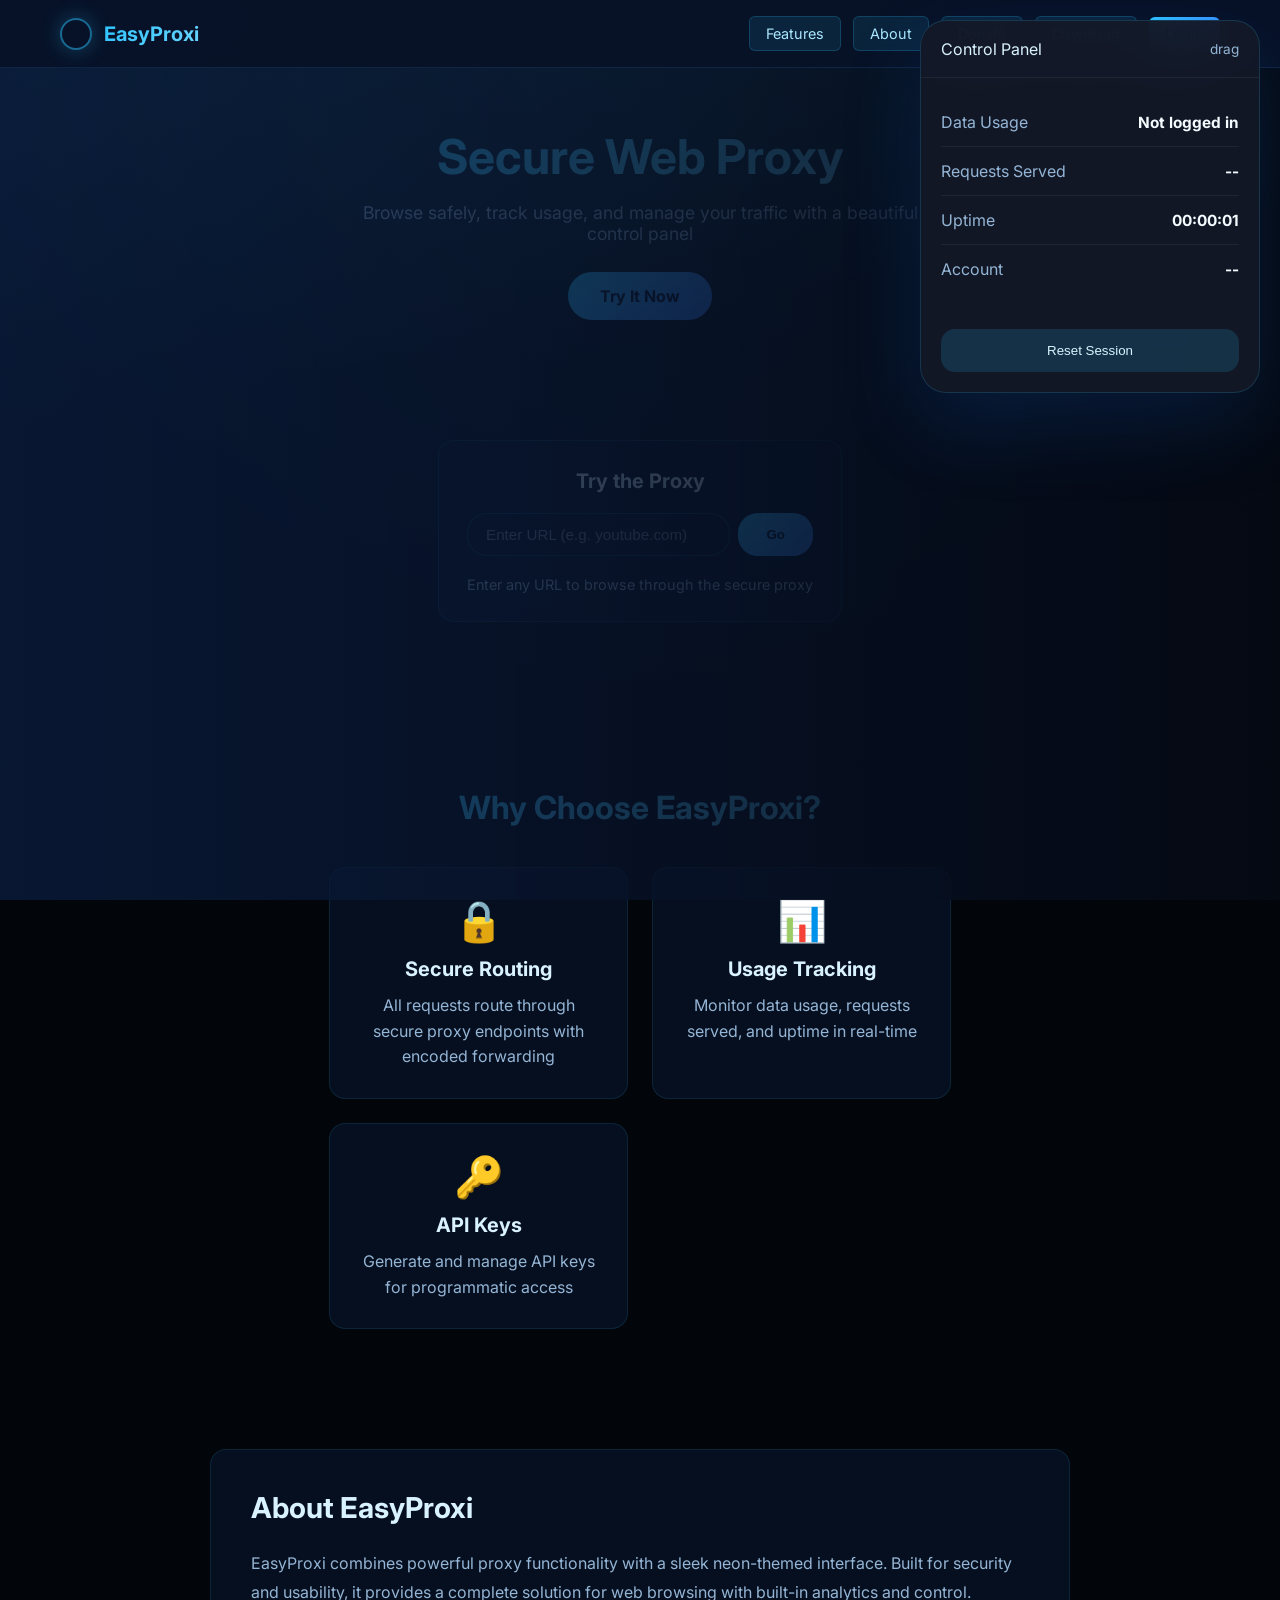
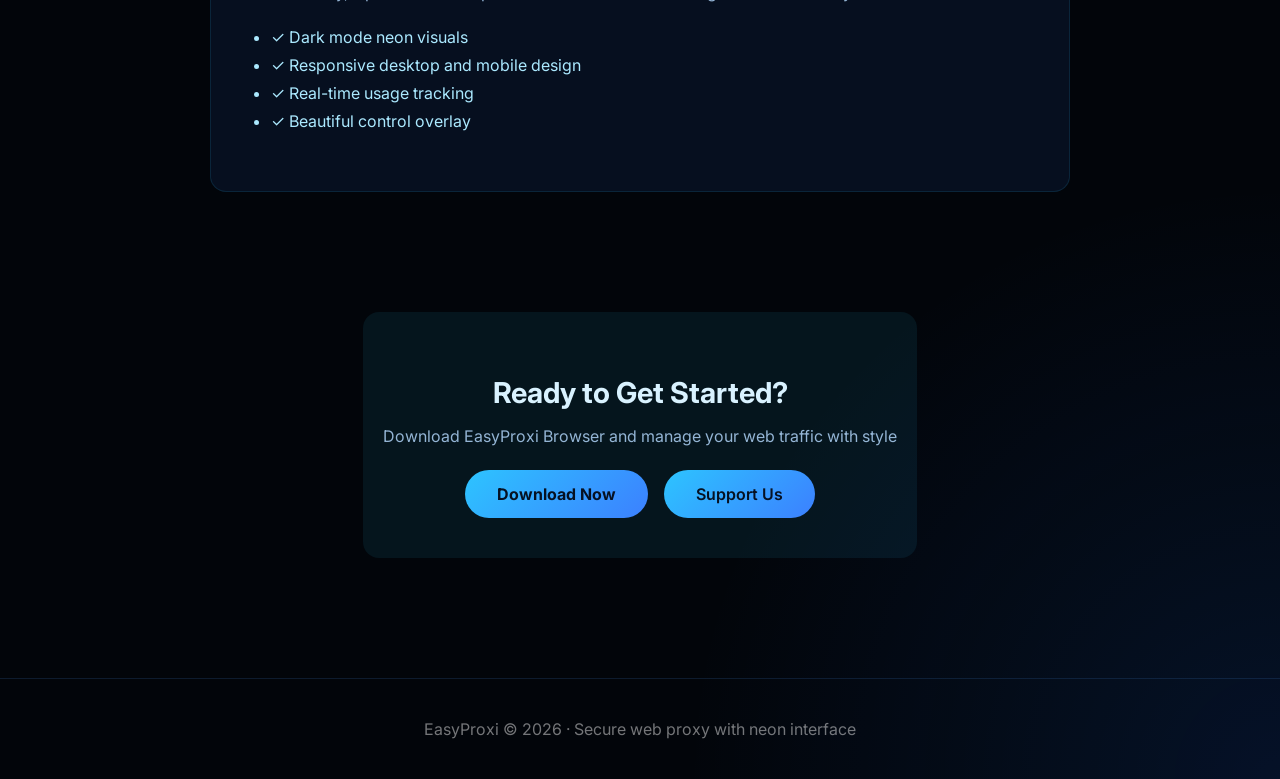
<file: index.html>
<!DOCTYPE html>
<html lang="en">
<head>
  <meta charset="UTF-8" />
  <meta name="viewport" content="width=device-width, initial-scale=1.0" />
  <title>EasyProxi | Secure Web Proxy</title>
  <link rel="preconnect" href="https://fonts.googleapis.com" />
  <link rel="preconnect" href="https://fonts.gstatic.com" crossorigin />
  <link href="https://fonts.googleapis.com/css2?family=Inter:wght@400;500;600;700;800&display=swap" rel="stylesheet" />
  <link rel="stylesheet" href="style.css" />
</head>
<body>
  <div class="main-page">
    <header class="main-header">
      <div class="header-content">
        <div class="logo-section">
          <div class="logo-ring-small"></div>
          <h1>EasyProxi</h1>
        </div>
        <nav class="header-nav">
          <a href="#features">Features</a>
          <a href="#about">About</a>
          <a href="/donate">Donate</a>
          <a href="/download">Download</a>
          <a href="/login" class="download-link" id="authNavBtn">Login</a>
        </nav>
      </div>
    </header>

    <section class="hero">
      <div class="hero-content">
        <h2>Secure Web Proxy</h2>
        <p>Browse safely, track usage, and manage your traffic with a beautiful control panel</p>
        <a href="#try-it" class="cta-btn">Try It Now</a>
      </div>
    </section>

    <section class="try-proxy" id="try-it">
      <div class="proxy-input-card">
        <h3>Try the Proxy</h3>
        <form id="proxyForm" class="proxy-form">
          <input id="proxyUrl" name="proxyUrl" type="text" placeholder="Enter URL (e.g. youtube.com)" autocomplete="off" required />
          <button type="submit" class="proxy-submit-btn">Go</button>
        </form>
        <p class="proxy-hint">Enter any URL to browse through the secure proxy</p>
      </div>
    </section>

    <section class="features" id="features">
      <h2>Why Choose EasyProxi?</h2>
      <div class="features-grid">
        <div class="feature-card">
          <div class="feature-icon">🔒</div>
          <h3>Secure Routing</h3>
          <p>All requests route through secure proxy endpoints with encoded forwarding</p>
        </div>
        <div class="feature-card">
          <div class="feature-icon">📊</div>
          <h3>Usage Tracking</h3>
          <p>Monitor data usage, requests served, and uptime in real-time</p>
        </div>
        <div class="feature-card">
          <div class="feature-icon">🔑</div>
          <h3>API Keys</h3>
          <p>Generate and manage API keys for programmatic access</p>
        </div>
      </div>
    </section>

    <section class="about" id="about">
      <div class="about-container">
        <div class="about-text">
          <h2>About EasyProxi</h2>
          <p>EasyProxi combines powerful proxy functionality with a sleek neon-themed interface. Built for security and usability, it provides a complete solution for web browsing with built-in analytics and control.</p>
          <ul class="about-list">
            <li>✓ Dark mode neon visuals</li>
            <li>✓ Responsive desktop and mobile design</li>
            <li>✓ Real-time usage tracking</li>
            <li>✓ Beautiful control overlay</li>
          </ul>
        </div>
      </div>
    </section>

    <section class="cta-section">
      <h2>Ready to Get Started?</h2>
      <p>Download EasyProxi Browser and manage your web traffic with style</p>
      <div class="action-buttons">
        <a href="/download" class="cta-download-btn">Download Now</a>
        <a href="/donate" class="donate-btn">Support Us</a>
      </div>
    </section>

    <footer class="main-footer">
      <p>EasyProxi &copy; 2026 · Secure web proxy with neon interface</p>
    </footer>

  </div>

  <div class="overlay-panel" id="overlayPanel">
    <div class="overlay-header">
      <span>Control Panel</span>
      <span class="drag-hint">drag</span>
    </div>
    <div class="overlay-content">
      <div class="stat-row"><span>Data Usage</span><strong id="dataUsage">Loading...</strong></div>
      <div class="stat-row"><span>Requests Served</span><strong id="requestsServed">--</strong></div>
      <div class="stat-row"><span>Uptime</span><strong id="uptime">00:00:00</strong></div>
      <div class="stat-row"><span>Account</span><strong id="apiKey">Loading...</strong></div>
    </div>
    <div class="overlay-footer">
      <button type="button" id="resetButton">Reset Session</button>
    </div>
  </div>

  <script src="script.js"></script>
</body>
</html>
</file>
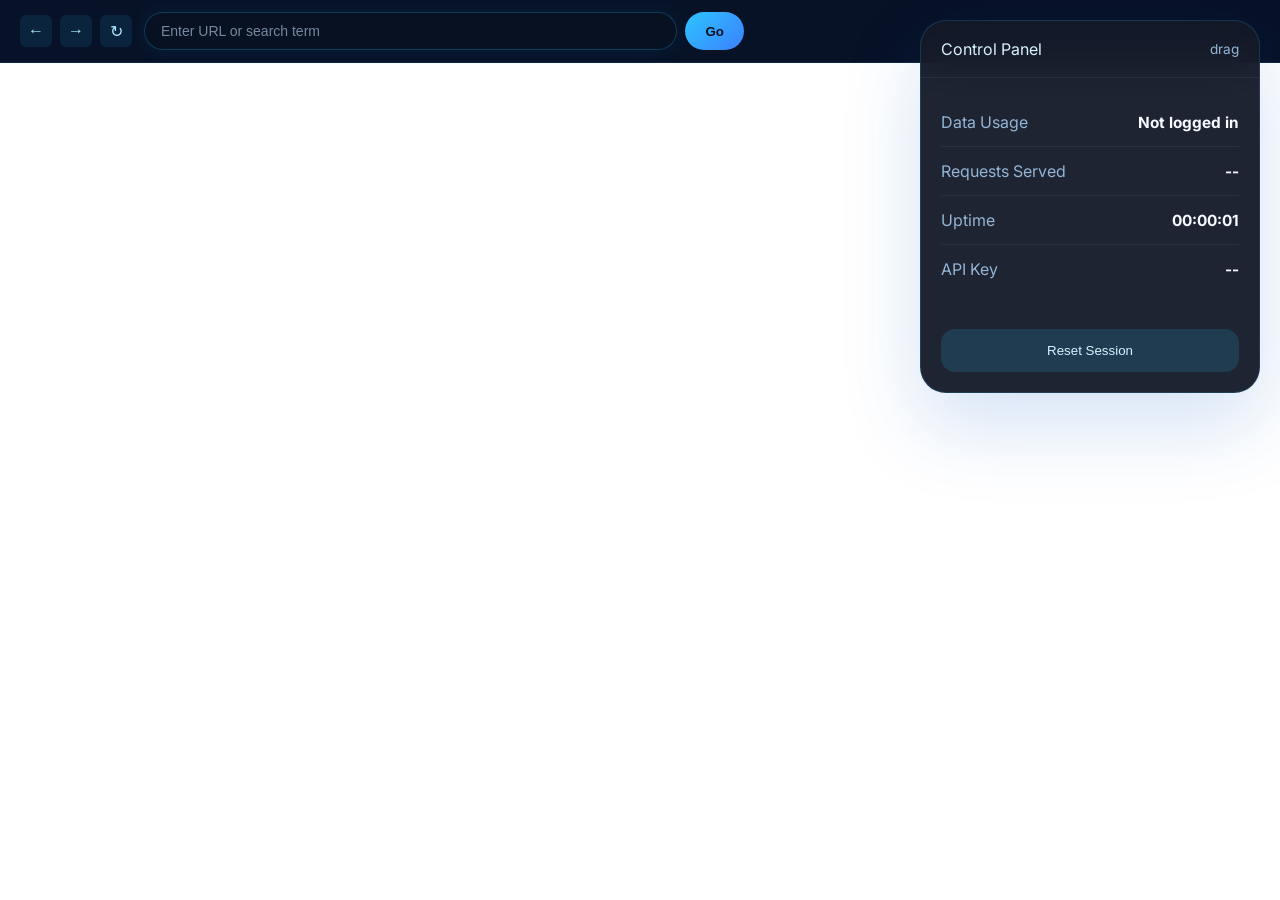
<file: browser.html>
<!DOCTYPE html>
<html lang="en">
<head>
  <meta charset="UTF-8" />
  <meta name="viewport" content="width=device-width, initial-scale=1.0" />
  <title>EasyProxi Browser</title>
  <link rel="preconnect" href="https://fonts.googleapis.com" />
  <link rel="preconnect" href="https://fonts.gstatic.com" crossorigin />
  <link href="https://fonts.googleapis.com/css2?family=Inter:wght@400;500;600;700;800&display=swap" rel="stylesheet" />
  <link rel="stylesheet" href="style.css" />
</head>
<body>
  <div class="browser-container">
    <div class="browser-toolbar">
      <div class="nav-buttons">
        <button id="backBtn" class="nav-btn" aria-label="Back">←</button>
        <button id="forwardBtn" class="nav-btn" aria-label="Forward">→</button>
        <button id="reloadBtn" class="nav-btn" aria-label="Reload">↻</button>
      </div>
      <form id="urlForm" class="url-form">
        <input id="urlInput" type="text" placeholder="Enter URL or search term" autocomplete="off" />
        <button type="submit" class="go-btn">Go</button>
      </form>
    </div>
    <iframe id="browserFrame" src="" frameborder="0"></iframe>
  </div>

  <div class="overlay-panel" id="overlayPanel">
    <div class="overlay-header">
      <span>Control Panel</span>
      <span class="drag-hint">drag</span>
    </div>
    <div class="overlay-content">
      <div class="stat-row"><span>Data Usage</span><strong id="dataUsage">0 MB / 500 MB</strong></div>
      <div class="stat-row"><span>Requests Served</span><strong id="requestsServed">0</strong></div>
      <div class="stat-row"><span>Uptime</span><strong id="uptime">00:00:00</strong></div>
      <div class="stat-row"><span>API Key</span><strong id="apiKey">GENERATING...</strong></div>
    </div>
    <div class="overlay-footer">
      <button type="button" id="resetButton">Reset Session</button>
    </div>
  </div>

  <script src="script.js"></script>
</body>
</html>
</file>
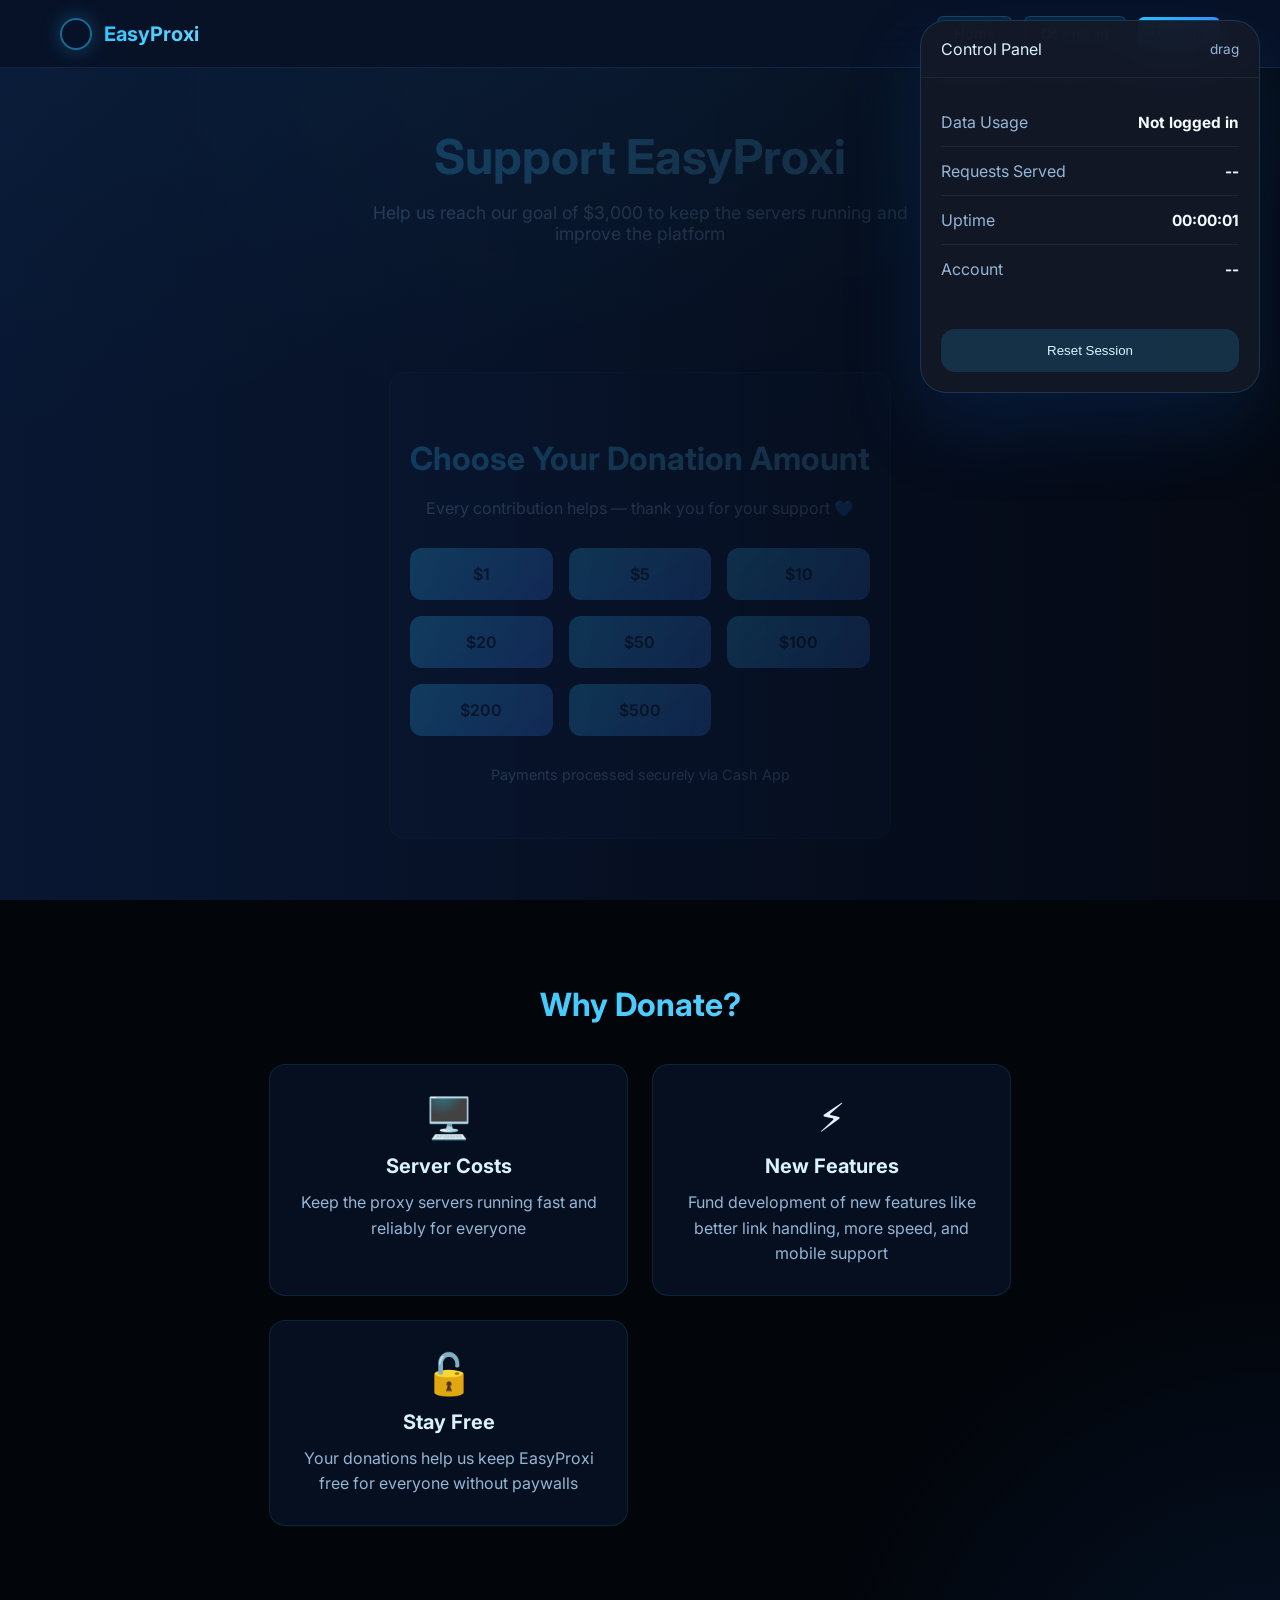
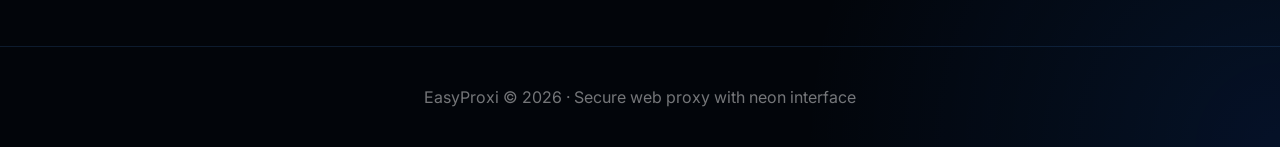
<file: donate.html>
<!DOCTYPE html>
<html lang="en">
<head>
  <meta charset="UTF-8" />
  <meta name="viewport" content="width=device-width, initial-scale=1.0" />
  <title>Donate to EasyProxi</title>
  <link rel="preconnect" href="https://fonts.googleapis.com" />
  <link rel="preconnect" href="https://fonts.gstatic.com" crossorigin />
  <link href="https://fonts.googleapis.com/css2?family=Inter:wght@400;500;600;700;800&display=swap" rel="stylesheet" />
  <link rel="stylesheet" href="style.css" />
</head>
<body>
  <div class="main-page">
    <header class="main-header">
      <div class="header-content">
        <div class="logo-section">
          <div class="logo-ring-small"></div>
          <h1>EasyProxi</h1>
        </div>
        <nav class="header-nav">
          <a href="/">Home</a>
          <a href="/download">Download</a>
          <a href="/donate" class="download-link">Donate</a>
        </nav>
      </div>
    </header>

    <section class="hero">
      <div class="hero-content">
        <h2>Support EasyProxi</h2>
        <p>Help us reach our goal of $3,000 to keep the servers running and improve the platform</p>
      </div>
    </section>

    <section class="donation-section">
      <h2>Choose Your Donation Amount</h2>
      <p style="color: var(--text-muted); margin-bottom: 8px;">Every contribution helps — thank you for your support 💙</p>

      <div class="donation-buttons">
        <a href="https://cash.app/pay/link/pydcrn5c" class="donate-btn" target="_blank" rel="noopener">$1</a>
        <a href="https://cash.app/pay/link/iccstw9g" class="donate-btn" target="_blank" rel="noopener">$5</a>
        <a href="https://cash.app/pay/link/nefxfn8v" class="donate-btn" target="_blank" rel="noopener">$10</a>
        <a href="https://cash.app/pay/link/bee3c31v" class="donate-btn" target="_blank" rel="noopener">$20</a>
        <a href="https://cash.app/pay/link/2ylx4jvu" class="donate-btn" target="_blank" rel="noopener">$50</a>
        <a href="https://cash.app/pay/link/j8mwn8yn" class="donate-btn" target="_blank" rel="noopener">$100</a>
        <a href="https://cash.app/pay/link/yw4hyreg" class="donate-btn" target="_blank" rel="noopener">$200</a>
        <a href="https://cash.app/pay/link/u4if71dp" class="donate-btn" target="_blank" rel="noopener">$500</a>
      </div>

      <p style="color: var(--text-muted); font-size: 0.9rem;">Payments processed securely via Cash App</p>
    </section>

    <section class="features" id="why">
      <h2>Why Donate?</h2>
      <div class="features-grid">
        <div class="feature-card">
          <div class="feature-icon">🖥️</div>
          <h3>Server Costs</h3>
          <p>Keep the proxy servers running fast and reliably for everyone</p>
        </div>
        <div class="feature-card">
          <div class="feature-icon">⚡</div>
          <h3>New Features</h3>
          <p>Fund development of new features like better link handling, more speed, and mobile support</p>
        </div>
        <div class="feature-card">
          <div class="feature-icon">🔓</div>
          <h3>Stay Free</h3>
          <p>Your donations help us keep EasyProxi free for everyone without paywalls</p>
        </div>
      </div>
    </section>

    <footer class="main-footer">
      <p>EasyProxi &copy; 2026 · Secure web proxy with neon interface</p>
    </footer>

  </div>

  <script src="script.js"></script>
</body>
</html>
</file>
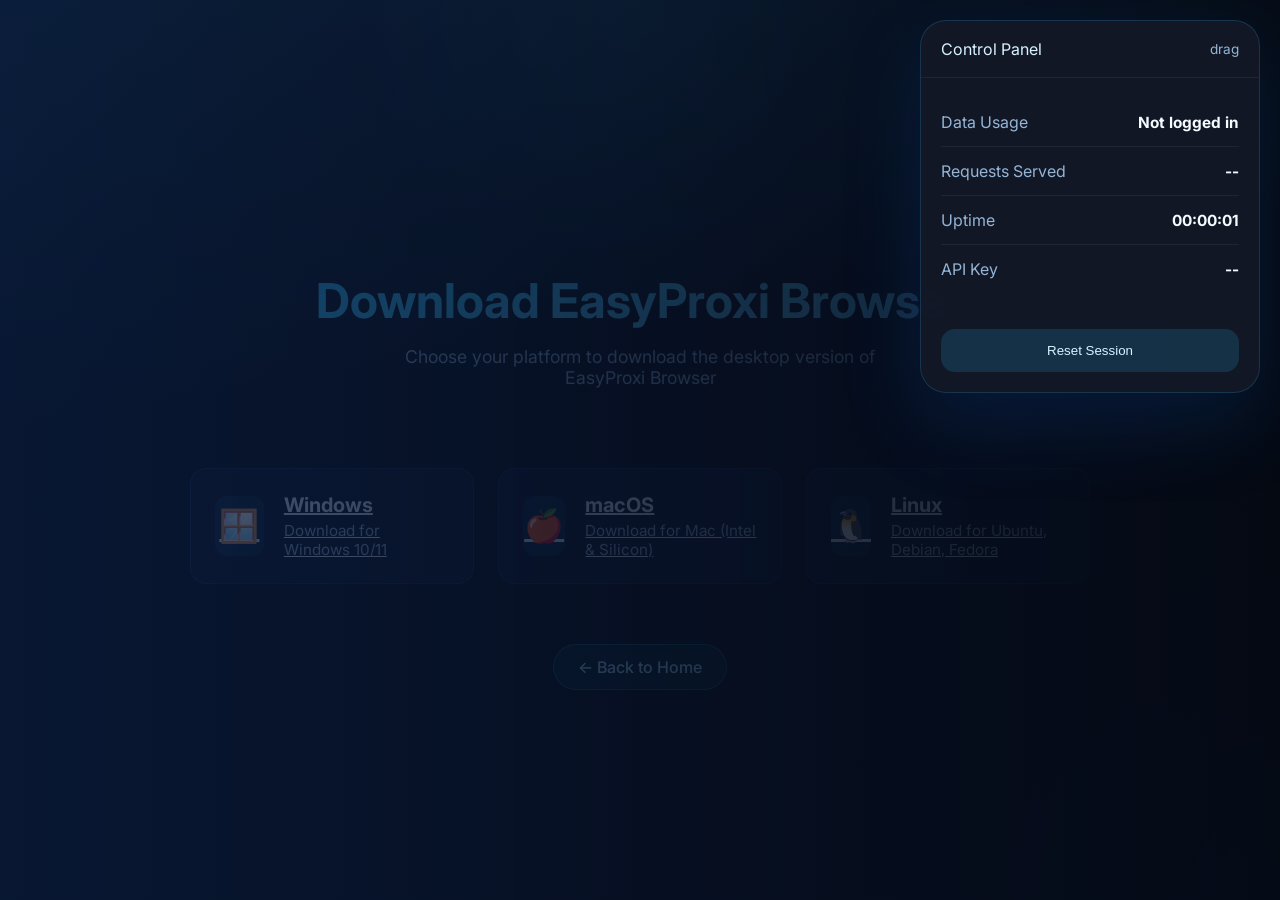
<file: download-fixed.html>
<!DOCTYPE html>
<html lang="en">
<head>
  <meta charset="UTF-8" />
  <meta name="viewport" content="width=device-width, initial-scale=1.0" />
  <title>Download EasyProxi Browser</title>
  <link rel="preconnect" href="https://fonts.googleapis.com" />
  <link rel="preconnect" href="https://fonts.gstatic.com" crossorigin />
  <link href="https://fonts.googleapis.com/css2?family=Inter:wght@400;500;600;700;800&display=swap" rel="stylesheet" />
  <link rel="stylesheet" href="style.css" />
</head>
<body>
  <div class="download-page">
    <div class="download-header">
      <h1>Download EasyProxi Browser</h1>
      <p>Choose your platform to download the desktop version of EasyProxi Browser</p>
    </div>

    <div class="download-options">
      <a href="/WinDownload" class="platform-btn windows-btn">
        <div class="platform-icon">🪟</div>
        <div class="platform-info">
          <h3>Windows</h3>
          <p>Download for Windows 10/11</p>
        </div>
      </a>

      <a href="/macDownload" class="platform-btn mac-btn">
        <div class="platform-icon">🍎</div>
        <div class="platform-info">
          <h3>macOS</h3>
          <p>Download for Mac (Intel & Silicon)</p>
        </div>
      </a>

      <a href="/linuxDownload" class="platform-btn linux-btn">
        <div class="platform-icon">🐧</div>
        <div class="platform-info">
          <h3>Linux</h3>
          <p>Download for Ubuntu, Debian, Fedora</p>
        </div>
      </a>
    </div>

    <div class="back-section">
      <a href="/" class="back-btn">← Back to Home</a>
    </div>
  </div>

  <div class="overlay-panel" id="overlayPanel">
    <div class="overlay-header">
      <span>Control Panel</span>
      <span class="drag-hint">drag</span>
    </div>
    <div class="overlay-content">
      <div class="stat-row"><span>Data Usage</span><strong id="dataUsage">0 MB / 500 MB</strong></div>
      <div class="stat-row"><span>Requests Served</span><strong id="requestsServed">0</strong></div>
      <div class="stat-row"><span>Uptime</span><strong id="uptime">00:00:00</strong></div>
      <div class="stat-row"><span>API Key</span><strong id="apiKey">GENERATING...</strong></div>
    </div>
    <div class="overlay-footer">
      <button type="button" id="resetButton">Reset Session</button>
    </div>
  </div>

  <script src="script.js"></script>
</body>
</html>
</file>
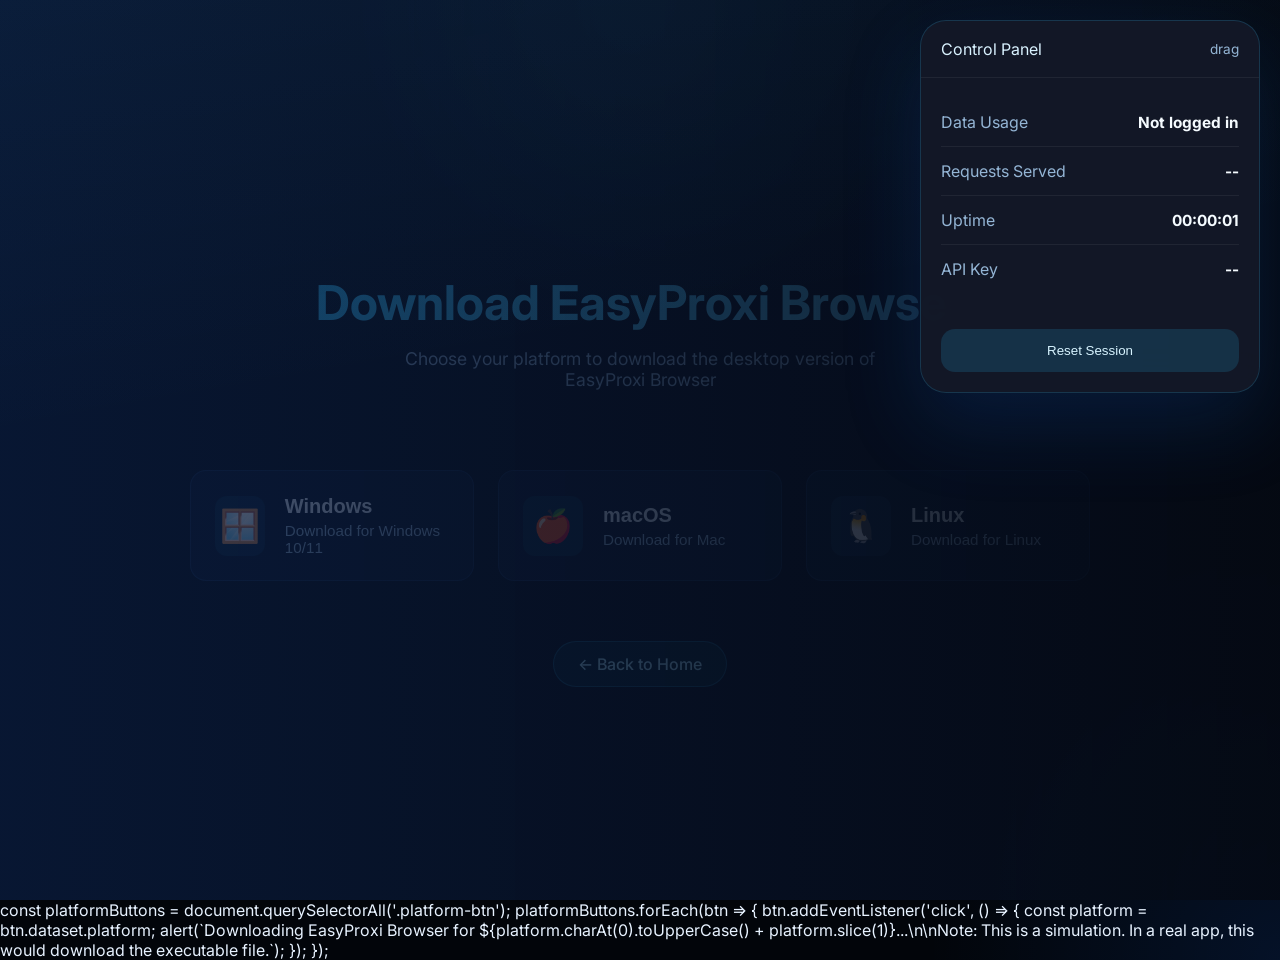
<file: download.html>
<!DOCTYPE html>
<html lang="en">
<head>
  <meta charset="UTF-8" />
  <meta name="viewport" content="width=device-width, initial-scale=1.0" />
  <title>Download EasyProxi Browser</title>
  <link rel="preconnect" href="https://fonts.googleapis.com" />
  <link rel="preconnect" href="https://fonts.gstatic.com" crossorigin />
  <link href="https://fonts.googleapis.com/css2?family=Inter:wght@400;500;600;700;800&display=swap" rel="stylesheet" />
  <link rel="stylesheet" href="style.css" />
</head>
<body>
  <div class="download-page">
    <div class="download-header">
      <h1>Download EasyProxi Browser</h1>
      <p>Choose your platform to download the desktop version of EasyProxi Browser</p>
    </div>

    <div class="download-options">
      <button class="platform-btn windows-btn" data-platform="windows">
        <div class="platform-icon">🪟</div>
        <div class="platform-info">
          <h3>Windows</h3>
          <p>Download for Windows 10/11</p>
        </div>
      </button>

      <button class="platform-btn mac-btn" data-platform="mac">
        <div class="platform-icon">🍎</div>
        <div class="platform-info">
          <h3>macOS</h3>
          <p>Download for Mac</p>
        </div>
      </button>

      <button class="platform-btn linux-btn" data-platform="linux">
        <div class="platform-icon">🐧</div>
        <div class="platform-info">
          <h3>Linux</h3>
          <p>Download for Linux</p>
        </div>
      </button>
    </div>

    <div class="back-section">
      <a href="/" class="back-btn">← Back to Home</a>
    </div>
  </div>

  <div class="overlay-panel" id="overlayPanel">
    <div class="overlay-header">
      <span>Control Panel</span>
      <span class="drag-hint">drag</span>
    </div>
    <div class="overlay-content">
      <div class="stat-row"><span>Data Usage</span><strong id="dataUsage">0 MB / 500 MB</strong></div>
      <div class="stat-row"><span>Requests Served</span><strong id="requestsServed">0</strong></div>
      <div class="stat-row"><span>Uptime</span><strong id="uptime">00:00:00</strong></div>
      <div class="stat-row"><span>API Key</span><strong id="apiKey">GENERATING...</strong></div>
    </div>
    <div class="overlay-footer">
      <button type="button" id="resetButton">Reset Session</button>
    </div>
  </div>

  <script src="script.js"></script>
    const platformButtons = document.querySelectorAll('.platform-btn');

    platformButtons.forEach(btn => {
      btn.addEventListener('click', () => {
        const platform = btn.dataset.platform;
        alert(`Downloading EasyProxi Browser for ${platform.charAt(0).toUpperCase() + platform.slice(1)}...\n\nNote: This is a simulation. In a real app, this would download the executable file.`);
      });
    });
  </script>
</body>
</html>
</file>
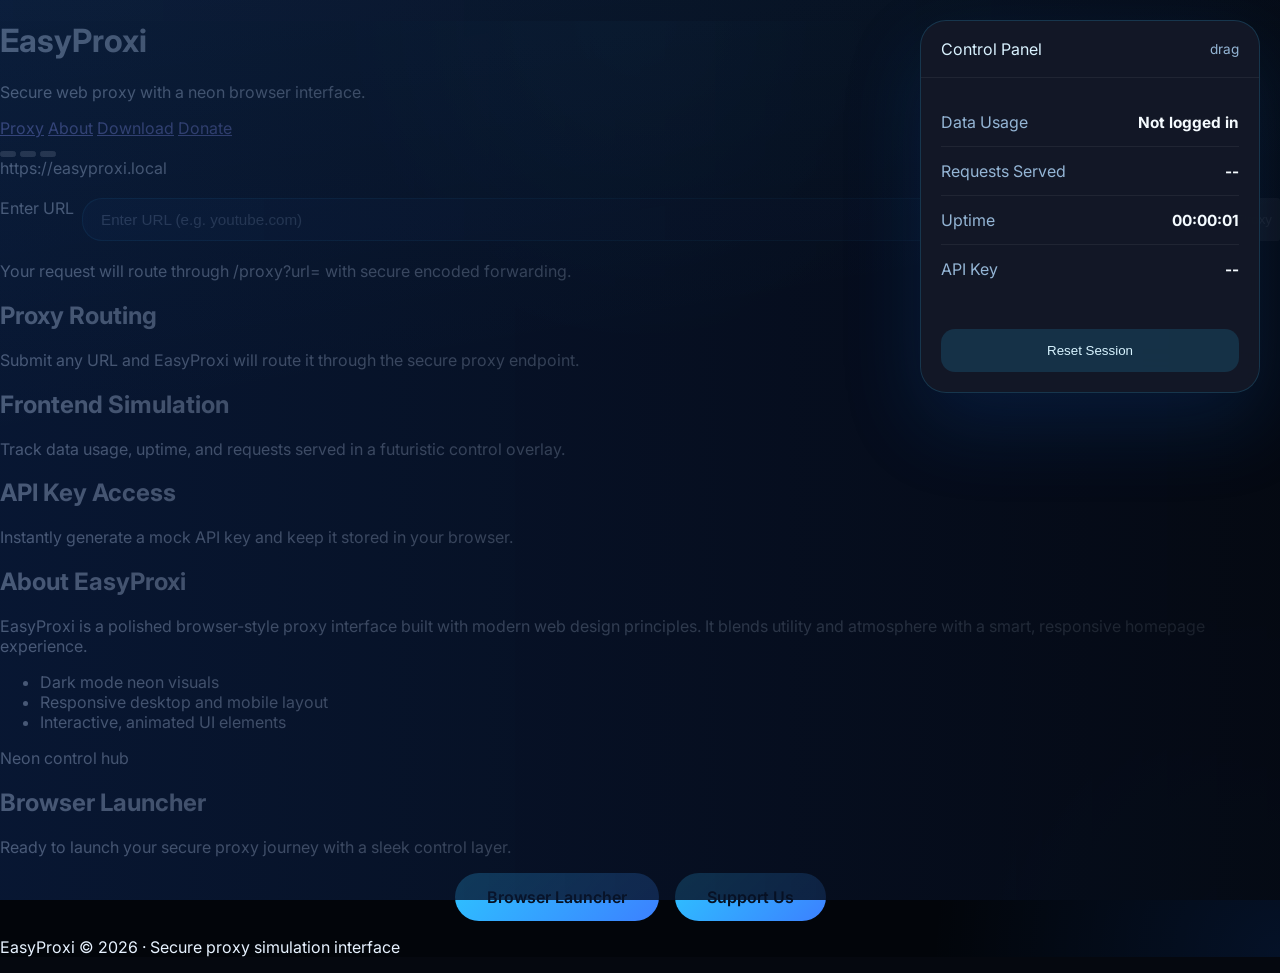
<file: landing.html>
<!DOCTYPE html>
<html lang="en">
<head>
  <meta charset="UTF-8" />
  <meta name="viewport" content="width=device-width, initial-scale=1.0" />
  <title>EasyProxi</title>
  <link rel="preconnect" href="https://fonts.googleapis.com" />
  <link rel="preconnect" href="https://fonts.gstatic.com" crossorigin />
  <link href="https://fonts.googleapis.com/css2?family=Inter:wght@400;500;600;700;800&display=swap" rel="stylesheet" />
  <link rel="stylesheet" href="style.css" />
</head>
<body>
  <div class="app-shell">
    <header class="hero-panel">
      <div class="hero-brand">
        <div class="logo-ring"></div>
        <div>
          <h1>EasyProxi</h1>
          <p>Secure web proxy with a neon browser interface.</p>
        </div>
      </div>

      <nav class="main-nav">
        <a href="#proxy">Proxy</a>
        <a href="#about">About</a>
        <a href="/download">Download</a>
        <a href="/donate">Donate</a>
      </nav>

      <section class="proxy-card" id="proxy">
        <div class="fake-browser">
          <div class="browser-controls">
            <button type="button" class="circle back" aria-label="Back"></button>
            <button type="button" class="circle forward" aria-label="Forward"></button>
            <button type="button" class="circle refresh" aria-label="Refresh"></button>
          </div>
          <div class="browser-url-bar">https://easyproxi.local</div>
        </div>

        <form id="proxyForm" class="proxy-form">
          <label for="proxyUrl" class="sr-only">Enter URL</label>
          <input id="proxyUrl" name="proxyUrl" type="url" placeholder="Enter URL (e.g. youtube.com)" autocomplete="off" required />
          <button type="submit">Open in Proxy</button>
        </form>
        <p class="help-text">Your request will route through <span>/proxy?url=</span> with secure encoded forwarding.</p>
      </section>
    </header>

    <main>
      <section class="feature-grid section-glow">
        <article class="feature-panel">
          <h2>Proxy Routing</h2>
          <p>Submit any URL and EasyProxi will route it through the secure proxy endpoint.</p>
        </article>
        <article class="feature-panel">
          <h2>Frontend Simulation</h2>
          <p>Track data usage, uptime, and requests served in a futuristic control overlay.</p>
        </article>
        <article class="feature-panel">
          <h2>API Key Access</h2>
          <p>Instantly generate a mock API key and keep it stored in your browser.</p>
        </article>
      </section>

      <section class="about-section" id="about">
        <div class="about-copy">
          <h2>About EasyProxi</h2>
          <p>EasyProxi is a polished browser-style proxy interface built with modern web design principles. It blends utility and atmosphere with a smart, responsive homepage experience.</p>
          <ul>
            <li>Dark mode neon visuals</li>
            <li>Responsive desktop and mobile layout</li>
            <li>Interactive, animated UI elements</li>
          </ul>
        </div>
        <div class="about-visual">
          <div class="visual-card">
            <span>Neon control hub</span>
          </div>
        </div>
      </section>

      <section class="download-section section-glow" id="download">
        <div>
          <h2>Browser Launcher</h2>
          <p>Ready to launch your secure proxy journey with a sleek control layer.</p>
          <div class="action-buttons">
            <a href="/download" class="download-btn">Browser Launcher</a>
            <a href="/donate" class="donate-btn">Support Us</a>
          </div>
        </div>
      </section>
    </main>

    <footer class="app-footer">
      <p>EasyProxi &copy; 2026 · Secure proxy simulation interface</p>
    </footer>

    <div class="overlay-panel" id="overlayPanel">
      <div class="overlay-header">
        <span>Control Panel</span>
        <span class="drag-hint">drag</span>
      </div>
      <div class="overlay-content">
        <div class="stat-row"><span>Data Usage</span><strong id="dataUsage">0 MB / 500 MB</strong></div>
        <div class="stat-row"><span>Requests Served</span><strong id="requestsServed">0</strong></div>
        <div class="stat-row"><span>Uptime</span><strong id="uptime">00:00:00</strong></div>
        <div class="stat-row"><span>API Key</span><strong id="apiKey">GENERATING...</strong></div>
      </div>
      <div class="overlay-footer">
        <button type="button" id="resetButton">Reset Session</button>
      </div>
    </div>
  </div>

  <script src="script.js"></script>
</body>
</html>
</file>
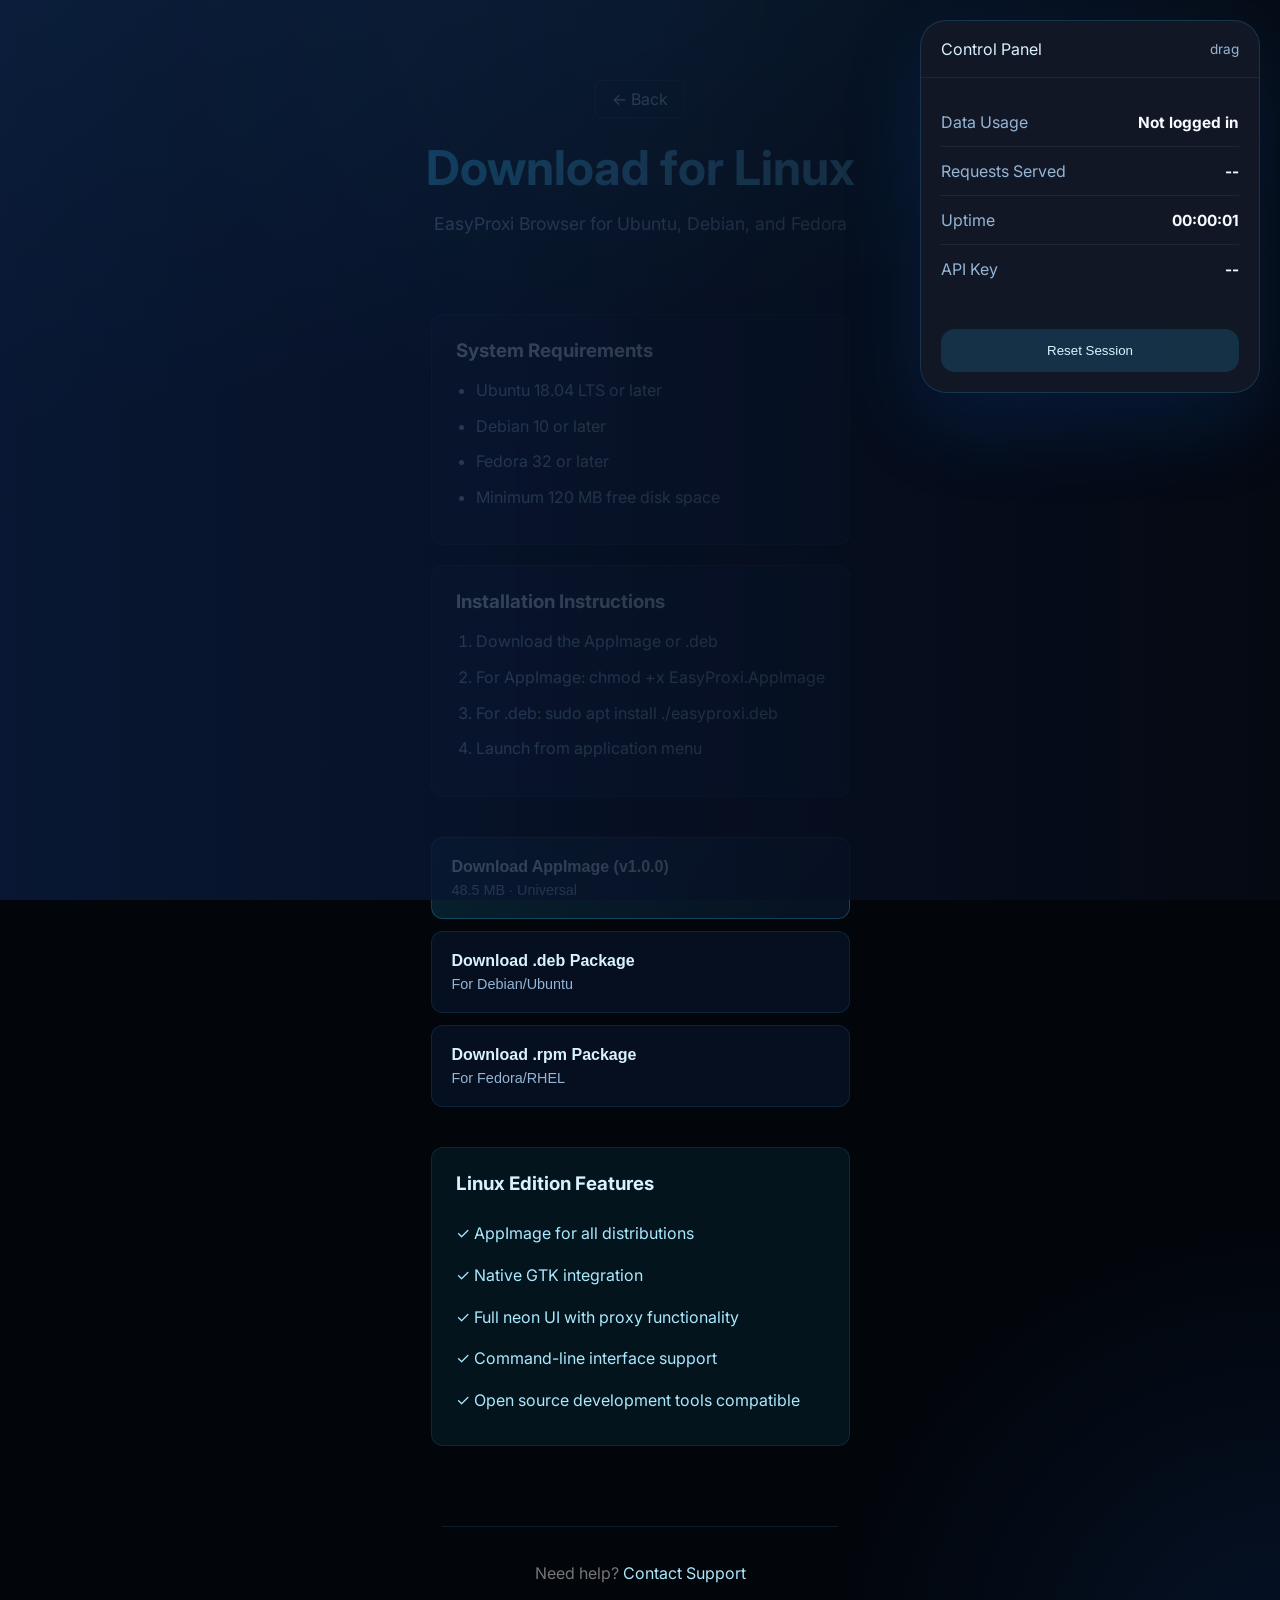
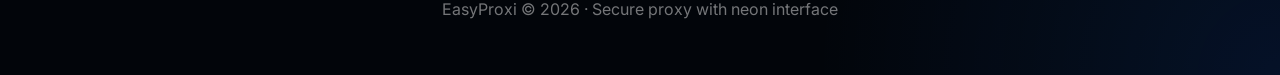
<file: linuxDownload.html>
<!DOCTYPE html>
<html lang="en">
<head>
  <meta charset="UTF-8" />
  <meta name="viewport" content="width=device-width, initial-scale=1.0" />
  <title>Download EasyProxi for Linux</title>
  <link rel="preconnect" href="https://fonts.googleapis.com" />
  <link rel="preconnect" href="https://fonts.gstatic.com" crossorigin />
  <link href="https://fonts.googleapis.com/css2?family=Inter:wght@400;500;600;700;800&display=swap" rel="stylesheet" />
  <link rel="stylesheet" href="style.css" />
</head>
<body>
  <div class="platform-download">
    <div class="download-header">
      <a href="/" class="back-link">← Back</a>
      <h1>Download for Linux</h1>
      <p>EasyProxi Browser for Ubuntu, Debian, and Fedora</p>
    </div>

    <div class="download-content">
      <div class="system-info">
        <div class="info-card">
          <h3>System Requirements</h3>
          <ul>
            <li>Ubuntu 18.04 LTS or later</li>
            <li>Debian 10 or later</li>
            <li>Fedora 32 or later</li>
            <li>Minimum 120 MB free disk space</li>
          </ul>
        </div>

        <div class="info-card">
          <h3>Installation Instructions</h3>
          <ol>
            <li>Download the AppImage or .deb</li>
            <li>For AppImage: chmod +x EasyProxi.AppImage</li>
            <li>For .deb: sudo apt install ./easyproxi.deb</li>
            <li>Launch from application menu</li>
          </ol>
        </div>
      </div>

      <div class="download-buttons">
        <button class="download-btn primary" data-version="latest">
          <span class="btn-label">Download AppImage (v1.0.0)</span>
          <span class="btn-size">48.5 MB · Universal</span>
        </button>
        <button class="download-btn">
          <span class="btn-label">Download .deb Package</span>
          <span class="btn-size">For Debian/Ubuntu</span>
        </button>
        <button class="download-btn">
          <span class="btn-label">Download .rpm Package</span>
          <span class="btn-size">For Fedora/RHEL</span>
        </button>
      </div>

      <div class="features-list">
        <h3>Linux Edition Features</h3>
        <ul>
          <li>✓ AppImage for all distributions</li>
          <li>✓ Native GTK integration</li>
          <li>✓ Full neon UI with proxy functionality</li>
          <li>✓ Command-line interface support</li>
          <li>✓ Open source development tools compatible</li>
        </ul>
      </div>
    </div>

    <footer class="download-footer">
      <p>Need help? <a href=\"mailto:support@easyproxi.local\">Contact Support</a></p>
      <p>EasyProxi &copy; 2026 · Secure proxy with neon interface</p>
    </footer>
  </div>

  <div class="overlay-panel" id="overlayPanel">
    <div class="overlay-header">
      <span>Control Panel</span>
      <span class="drag-hint">drag</span>
    </div>
    <div class="overlay-content">
      <div class="stat-row"><span>Data Usage</span><strong id="dataUsage">0 MB / 500 MB</strong></div>
      <div class="stat-row"><span>Requests Served</span><strong id="requestsServed">0</strong></div>
      <div class="stat-row"><span>Uptime</span><strong id="uptime">00:00:00</strong></div>
      <div class="stat-row"><span>API Key</span><strong id="apiKey">GENERATING...</strong></div>
    </div>
    <div class="overlay-footer">
      <button type="button" id="resetButton">Reset Session</button>
    </div>
  </div>

  <script src="script.js"></script>
  <script>
    document.querySelectorAll('.download-btn').forEach(btn => {
      btn.addEventListener('click', () => {
        let format = 'AppImage';
        if (!btn.classList.contains('primary')) {
          const text = btn.querySelector('.btn-label').textContent;
          if (text.includes('.rpm')) format = '.rpm';
          else if (text.includes('.deb')) format = '.deb';
        }
        alert('Download starting...\n\nIn production, this would download the Linux installer.\n\nFormat: ' + format);
      });
    });
  </script>
</body>
</html>
</file>
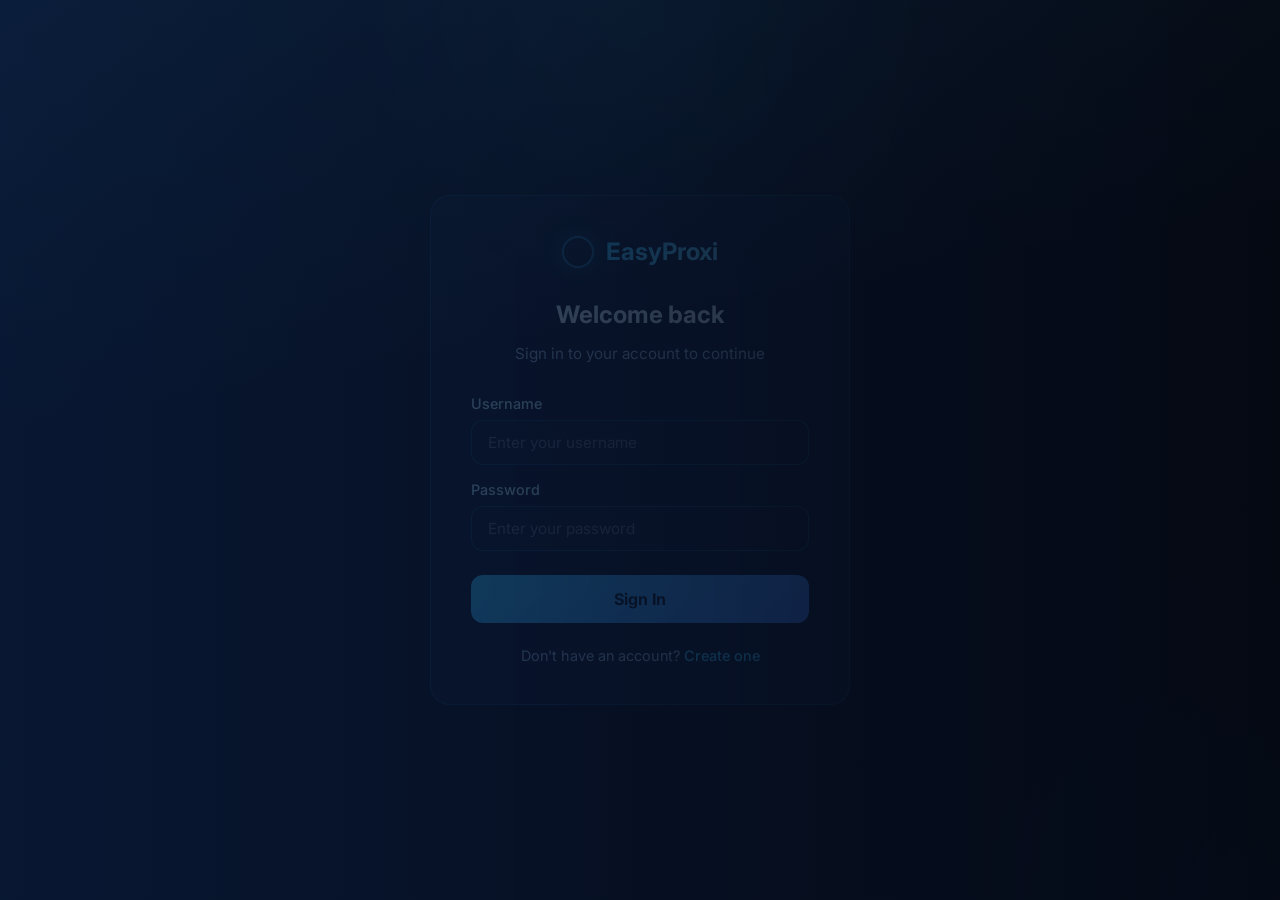
<file: login.html>
<!DOCTYPE html>
<html lang="en">
<head>
  <meta charset="UTF-8" />
  <meta name="viewport" content="width=device-width, initial-scale=1.0" />
  <title>Login · EasyProxi</title>
  <link rel="preconnect" href="https://fonts.googleapis.com" />
  <link rel="preconnect" href="https://fonts.gstatic.com" crossorigin />
  <link href="https://fonts.googleapis.com/css2?family=Inter:wght@400;500;600;700;800&display=swap" rel="stylesheet" />
  <link rel="stylesheet" href="style.css" />
  <style>
    .auth-page {
      min-height: 100vh;
      display: flex;
      flex-direction: column;
      align-items: center;
      justify-content: center;
      padding: 40px 20px;
    }

    .auth-card {
      width: 100%;
      max-width: 420px;
      background: rgba(8, 18, 35, 0.87);
      border: 1px solid rgba(45, 196, 255, 0.18);
      border-radius: 20px;
      padding: 40px;
    }

    .auth-logo {
      display: flex;
      align-items: center;
      gap: 12px;
      justify-content: center;
      margin-bottom: 32px;
    }

    .auth-logo h1 {
      margin: 0;
      font-size: 1.5rem;
      background: linear-gradient(135deg, #2dc4ff, #69d4ff);
      -webkit-background-clip: text;
      -webkit-text-fill-color: transparent;
      background-clip: text;
    }

    .auth-card h2 {
      margin: 0 0 8px;
      font-size: 1.5rem;
      color: #d9f2ff;
      text-align: center;
    }

    .auth-card .auth-subtitle {
      text-align: center;
      color: var(--text-muted);
      font-size: 0.95rem;
      margin-bottom: 32px;
    }

    .auth-field {
      display: flex;
      flex-direction: column;
      gap: 8px;
      margin-bottom: 16px;
    }

    .auth-field label {
      font-size: 0.9rem;
      color: #abe9ff;
      font-weight: 500;
    }

    .auth-field input {
      padding: 12px 16px;
      border: 1px solid rgba(45, 196, 255, 0.24);
      border-radius: 12px;
      background: rgba(8, 18, 35, 0.98);
      color: #eef6ff;
      font-size: 0.95rem;
      outline: none;
      font-family: inherit;
      transition: border-color 0.25s ease;
      width: 100%;
    }

    .auth-field input:focus {
      border-color: rgba(45, 196, 255, 0.65);
      box-shadow: 0 0 0 3px rgba(45, 196, 255, 0.08);
    }

    .auth-field input::placeholder {
      color: rgba(207, 229, 255, 0.4);
    }

    .auth-submit {
      width: 100%;
      padding: 14px;
      margin-top: 8px;
      border: none;
      border-radius: 12px;
      background: linear-gradient(135deg, #2dc4ff, #3c80ff);
      color: #061122;
      font-size: 1rem;
      font-weight: 700;
      font-family: inherit;
      cursor: pointer;
      transition: all 0.2s ease;
    }

    .auth-submit:hover {
      transform: translateY(-1px);
      box-shadow: 0 8px 24px rgba(45, 196, 255, 0.3);
    }

    .auth-divider {
      text-align: center;
      margin: 24px 0 0;
      color: var(--text-muted);
      font-size: 0.9rem;
    }

    .auth-divider a {
      color: #2dc4ff;
      text-decoration: none;
      font-weight: 500;
    }

    .auth-divider a:hover {
      text-decoration: underline;
    }

    .auth-error {
      background: rgba(255, 80, 80, 0.12);
      border: 1px solid rgba(255, 80, 80, 0.3);
      border-radius: 10px;
      padding: 12px 16px;
      color: #ffaaaa;
      font-size: 0.9rem;
      margin-bottom: 20px;
      text-align: center;
      display: none;
    }

    .auth-error.visible {
      display: block;
    }
  </style>
</head>
<body>
  <div class="auth-page">
    <div class="auth-card">
      <div class="auth-logo">
        <div class="logo-ring-small"></div>
        <h1>EasyProxi</h1>
      </div>

      <h2>Welcome back</h2>
      <p class="auth-subtitle">Sign in to your account to continue</p>

      <div class="auth-error" id="authError"></div>

      <form id="loginForm">
        <div class="auth-field">
          <label for="username">Username</label>
          <input type="text" id="username" name="username" placeholder="Enter your username" autocomplete="username" required />
        </div>
        <div class="auth-field">
          <label for="password">Password</label>
          <input type="password" id="password" name="password" placeholder="Enter your password" autocomplete="current-password" required />
        </div>
        <button type="submit" class="auth-submit" id="submitBtn">Sign In</button>
      </form>

      <p class="auth-divider">
        Don't have an account? <a href="/register">Create one</a>
      </p>
    </div>
  </div>

  <script>
    const SERVER_URL = 'https://server.easyproxi.online';

    const form = document.getElementById('loginForm');
    const errorEl = document.getElementById('authError');
    const submitBtn = document.getElementById('submitBtn');

    function showError(msg) {
      errorEl.textContent = msg;
      errorEl.classList.add('visible');
    }

    function hideError() {
      errorEl.classList.remove('visible');
    }

    form.addEventListener('submit', async (e) => {
      e.preventDefault();
      hideError();

      const username = document.getElementById('username').value.trim();
      const password = document.getElementById('password').value;

      if (!username || !password) {
        showError('Please fill in all fields.');
        return;
      }

      submitBtn.textContent = 'Signing in...';
      submitBtn.disabled = true;

      try {
        const res = await fetch(`${SERVER_URL}/login`, {
          method: 'POST',
          headers: { 'Content-Type': 'application/json' },
          credentials: 'include',
          body: JSON.stringify({ username, password }),
        });

        if (res.ok || res.redirected) {
          // Logged in — redirect to proxy
          window.location.href = '/browser';
        } else {
          const text = await res.text();
          showError(text || 'Invalid username or password.');
        }
      } catch {
        showError('Could not connect to server. Please try again.');
      } finally {
        submitBtn.textContent = 'Sign In';
        submitBtn.disabled = false;
      }
    });
  </script>
</body>
</html>
</file>
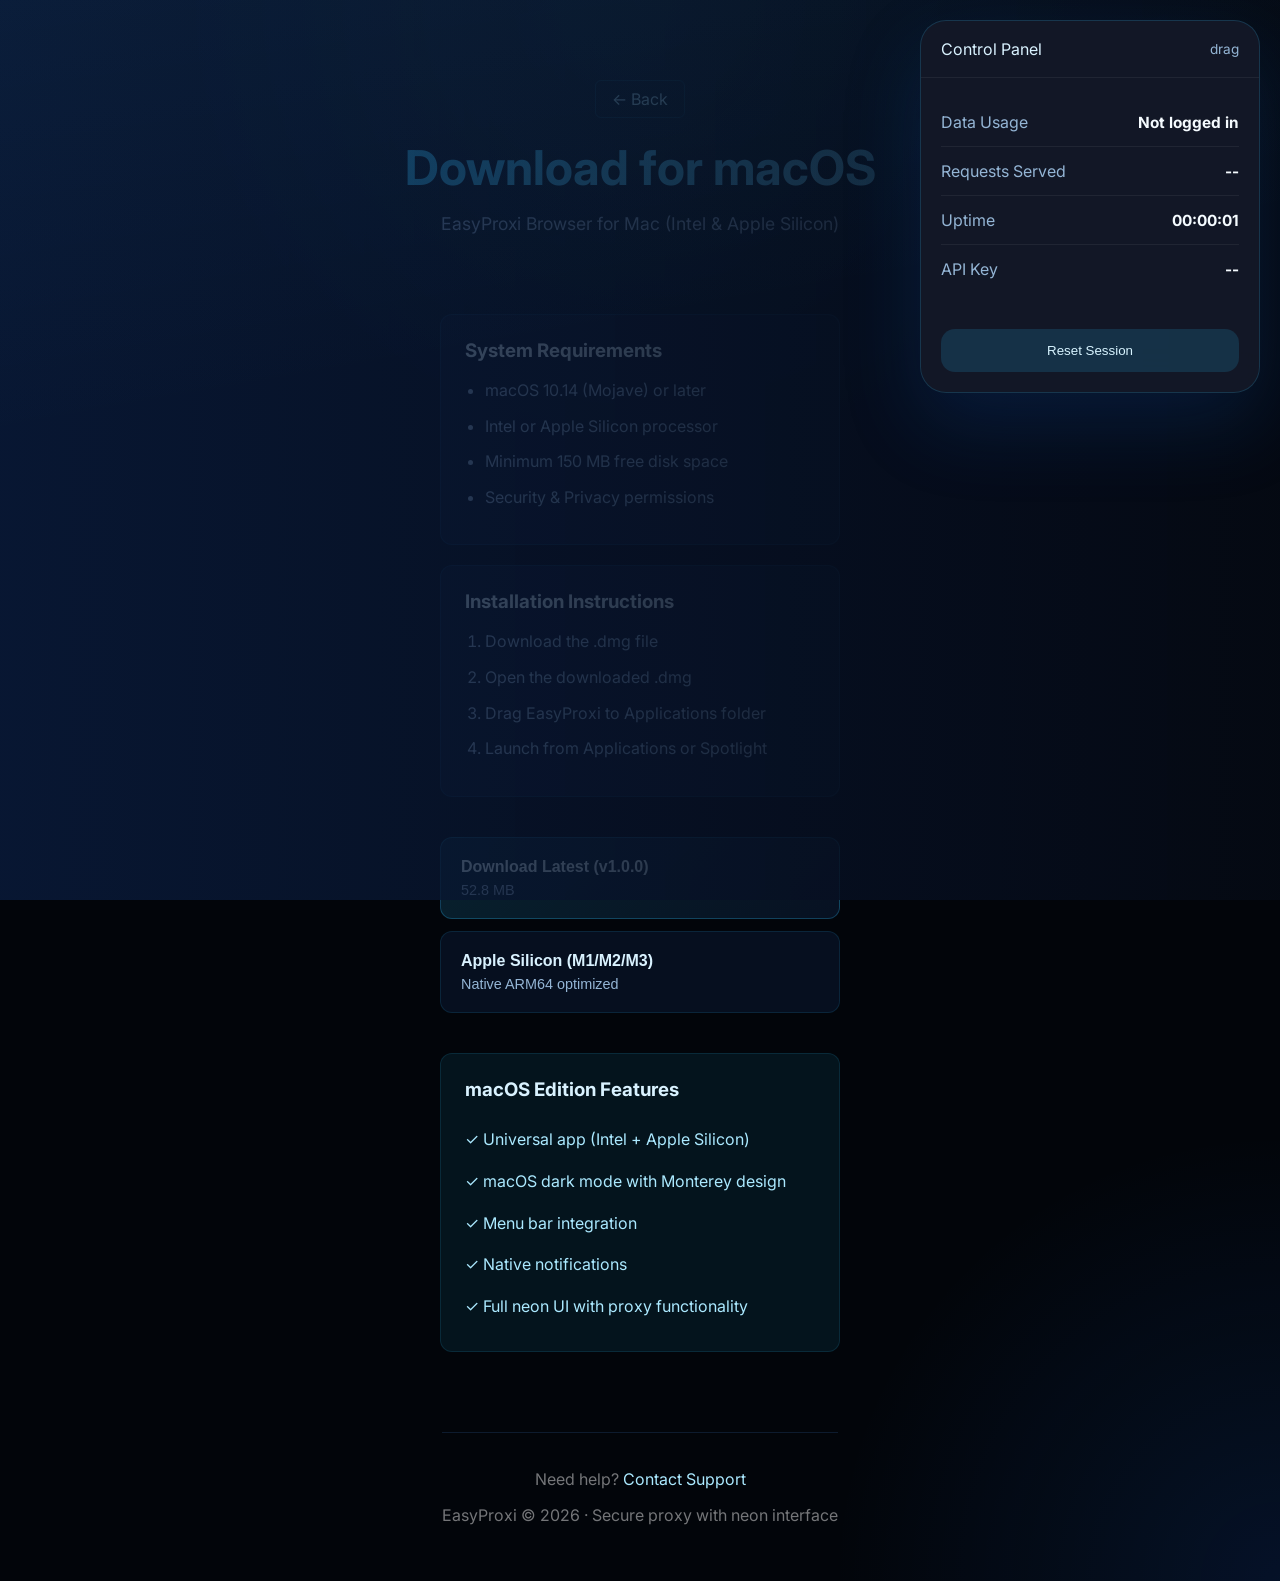
<file: macDownload.html>
<!DOCTYPE html>
<html lang="en">
<head>
  <meta charset="UTF-8" />
  <meta name="viewport" content="width=device-width, initial-scale=1.0" />
  <title>Download EasyProxi for macOS</title>
  <link rel="preconnect" href="https://fonts.googleapis.com" />
  <link rel="preconnect" href="https://fonts.gstatic.com" crossorigin />
  <link href="https://fonts.googleapis.com/css2?family=Inter:wght@400;500;600;700;800&display=swap" rel="stylesheet" />
  <link rel="stylesheet" href="style.css" />
</head>
<body>
  <div class="platform-download">
    <div class="download-header">
      <a href="/" class="back-link">← Back</a>
      <h1>Download for macOS</h1>
      <p>EasyProxi Browser for Mac (Intel & Apple Silicon)</p>
    </div>

    <div class="download-content">
      <div class="system-info">
        <div class="info-card">
          <h3>System Requirements</h3>
          <ul>
            <li>macOS 10.14 (Mojave) or later</li>
            <li>Intel or Apple Silicon processor</li>
            <li>Minimum 150 MB free disk space</li>
            <li>Security & Privacy permissions</li>
          </ul>
        </div>

        <div class="info-card">
          <h3>Installation Instructions</h3>
          <ol>
            <li>Download the .dmg file</li>
            <li>Open the downloaded .dmg</li>
            <li>Drag EasyProxi to Applications folder</li>
            <li>Launch from Applications or Spotlight</li>
          </ol>
        </div>
      </div>

      <div class="download-buttons">
        <button class="download-btn primary" data-version="latest">
          <span class="btn-label">Download Latest (v1.0.0)</span>
          <span class="btn-size">52.8 MB</span>
        </button>
        <button class="download-btn">
          <span class="btn-label">Apple Silicon (M1/M2/M3)</span>
          <span class="btn-size">Native ARM64 optimized</span>
        </button>
      </div>

      <div class="features-list">
        <h3>macOS Edition Features</h3>
        <ul>
          <li>✓ Universal app (Intel + Apple Silicon)</li>
          <li>✓ macOS dark mode with Monterey design</li>
          <li>✓ Menu bar integration</li>
          <li>✓ Native notifications</li>
          <li>✓ Full neon UI with proxy functionality</li>
        </ul>
      </div>
    </div>

    <footer class="download-footer">
      <p>Need help? <a href=\"mailto:support@easyproxi.local\">Contact Support</a></p>
      <p>EasyProxi &copy; 2026 · Secure proxy with neon interface</p>
    </footer>
  </div>

  <div class="overlay-panel" id="overlayPanel">
    <div class="overlay-header">
      <span>Control Panel</span>
      <span class="drag-hint">drag</span>
    </div>
    <div class="overlay-content">
      <div class="stat-row"><span>Data Usage</span><strong id="dataUsage">0 MB / 500 MB</strong></div>
      <div class="stat-row"><span>Requests Served</span><strong id="requestsServed">0</strong></div>
      <div class="stat-row"><span>Uptime</span><strong id="uptime">00:00:00</strong></div>
      <div class="stat-row"><span>API Key</span><strong id="apiKey">GENERATING...</strong></div>
    </div>
    <div class="overlay-footer">
      <button type="button" id="resetButton">Reset Session</button>
    </div>
  </div>

  <script src="script.js"></script>
  <script>
    document.querySelectorAll('.download-btn').forEach(btn => {
      btn.addEventListener('click', () => {
        alert('Download starting...\n\nIn production, this would download the macOS installer.\n\nVersion: ' + (btn.classList.contains('primary') ? 'Latest v1.0.0' : 'Apple Silicon'));
      });
    });
  </script>
</body>
</html>
</file>
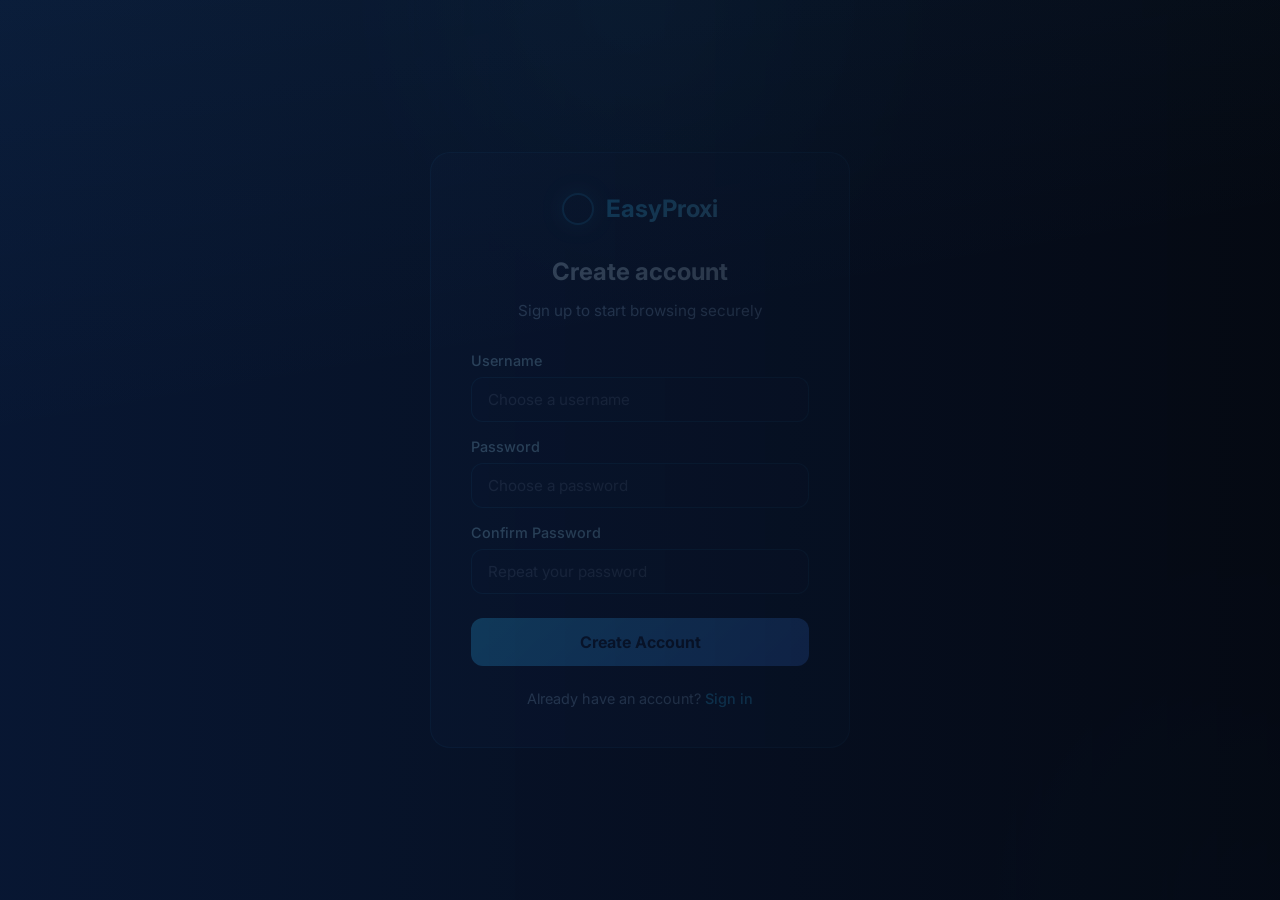
<file: register.html>
<!DOCTYPE html>
<html lang="en">
<head>
  <meta charset="UTF-8" />
  <meta name="viewport" content="width=device-width, initial-scale=1.0" />
  <title>Register · EasyProxi</title>
  <link rel="preconnect" href="https://fonts.googleapis.com" />
  <link rel="preconnect" href="https://fonts.gstatic.com" crossorigin />
  <link href="https://fonts.googleapis.com/css2?family=Inter:wght@400;500;600;700;800&display=swap" rel="stylesheet" />
  <link rel="stylesheet" href="style.css" />
  <style>
    .auth-page {
      min-height: 100vh;
      display: flex;
      flex-direction: column;
      align-items: center;
      justify-content: center;
      padding: 40px 20px;
    }

    .auth-card {
      width: 100%;
      max-width: 420px;
      background: rgba(8, 18, 35, 0.87);
      border: 1px solid rgba(45, 196, 255, 0.18);
      border-radius: 20px;
      padding: 40px;
    }

    .auth-logo {
      display: flex;
      align-items: center;
      gap: 12px;
      justify-content: center;
      margin-bottom: 32px;
    }

    .auth-logo h1 {
      margin: 0;
      font-size: 1.5rem;
      background: linear-gradient(135deg, #2dc4ff, #69d4ff);
      -webkit-background-clip: text;
      -webkit-text-fill-color: transparent;
      background-clip: text;
    }

    .auth-card h2 {
      margin: 0 0 8px;
      font-size: 1.5rem;
      color: #d9f2ff;
      text-align: center;
    }

    .auth-card .auth-subtitle {
      text-align: center;
      color: var(--text-muted);
      font-size: 0.95rem;
      margin-bottom: 32px;
    }

    .auth-field {
      display: flex;
      flex-direction: column;
      gap: 8px;
      margin-bottom: 16px;
    }

    .auth-field label {
      font-size: 0.9rem;
      color: #abe9ff;
      font-weight: 500;
    }

    .auth-field input {
      padding: 12px 16px;
      border: 1px solid rgba(45, 196, 255, 0.24);
      border-radius: 12px;
      background: rgba(8, 18, 35, 0.98);
      color: #eef6ff;
      font-size: 0.95rem;
      outline: none;
      font-family: inherit;
      transition: border-color 0.25s ease;
      width: 100%;
    }

    .auth-field input:focus {
      border-color: rgba(45, 196, 255, 0.65);
      box-shadow: 0 0 0 3px rgba(45, 196, 255, 0.08);
    }

    .auth-field input::placeholder {
      color: rgba(207, 229, 255, 0.4);
    }

    .auth-submit {
      width: 100%;
      padding: 14px;
      margin-top: 8px;
      border: none;
      border-radius: 12px;
      background: linear-gradient(135deg, #2dc4ff, #3c80ff);
      color: #061122;
      font-size: 1rem;
      font-weight: 700;
      font-family: inherit;
      cursor: pointer;
      transition: all 0.2s ease;
    }

    .auth-submit:hover {
      transform: translateY(-1px);
      box-shadow: 0 8px 24px rgba(45, 196, 255, 0.3);
    }

    .auth-divider {
      text-align: center;
      margin: 24px 0 0;
      color: var(--text-muted);
      font-size: 0.9rem;
    }

    .auth-divider a {
      color: #2dc4ff;
      text-decoration: none;
      font-weight: 500;
    }

    .auth-divider a:hover {
      text-decoration: underline;
    }

    .auth-error {
      background: rgba(255, 80, 80, 0.12);
      border: 1px solid rgba(255, 80, 80, 0.3);
      border-radius: 10px;
      padding: 12px 16px;
      color: #ffaaaa;
      font-size: 0.9rem;
      margin-bottom: 20px;
      text-align: center;
      display: none;
    }

    .auth-error.visible {
      display: block;
    }

    .auth-success {
      background: rgba(45, 196, 100, 0.12);
      border: 1px solid rgba(45, 196, 100, 0.3);
      border-radius: 10px;
      padding: 12px 16px;
      color: #a0ffb8;
      font-size: 0.9rem;
      margin-bottom: 20px;
      text-align: center;
      display: none;
    }

    .auth-success.visible {
      display: block;
    }
  </style>
</head>
<body>
  <div class="auth-page">
    <div class="auth-card">
      <div class="auth-logo">
        <div class="logo-ring-small"></div>
        <h1>EasyProxi</h1>
      </div>

      <h2>Create account</h2>
      <p class="auth-subtitle">Sign up to start browsing securely</p>

      <div class="auth-error" id="authError"></div>
      <div class="auth-success" id="authSuccess"></div>

      <form id="registerForm">
        <div class="auth-field">
          <label for="username">Username</label>
          <input type="text" id="username" name="username" placeholder="Choose a username" autocomplete="username" required />
        </div>
        <div class="auth-field">
          <label for="password">Password</label>
          <input type="password" id="password" name="password" placeholder="Choose a password" autocomplete="new-password" required />
        </div>
        <div class="auth-field">
          <label for="confirm">Confirm Password</label>
          <input type="password" id="confirm" name="confirm" placeholder="Repeat your password" autocomplete="new-password" required />
        </div>
        <button type="submit" class="auth-submit" id="submitBtn">Create Account</button>
      </form>

      <p class="auth-divider">
        Already have an account? <a href="/login">Sign in</a>
      </p>
    </div>
  </div>

  <script>
    const SERVER_URL = 'https://server.easyproxi.online';

    const form = document.getElementById('registerForm');
    const errorEl = document.getElementById('authError');
    const successEl = document.getElementById('authSuccess');
    const submitBtn = document.getElementById('submitBtn');

    function showError(msg) {
      errorEl.textContent = msg;
      errorEl.classList.add('visible');
      successEl.classList.remove('visible');
    }

    function showSuccess(msg) {
      successEl.textContent = msg;
      successEl.classList.add('visible');
      errorEl.classList.remove('visible');
    }

    function hideMessages() {
      errorEl.classList.remove('visible');
      successEl.classList.remove('visible');
    }

    form.addEventListener('submit', async (e) => {
      e.preventDefault();
      hideMessages();

      const username = document.getElementById('username').value.trim();
      const password = document.getElementById('password').value;
      const confirm = document.getElementById('confirm').value;

      if (!username || !password || !confirm) {
        showError('Please fill in all fields.');
        return;
      }

      if (password !== confirm) {
        showError('Passwords do not match.');
        return;
      }

      if (password.length < 6) {
        showError('Password must be at least 6 characters.');
        return;
      }

      submitBtn.textContent = 'Creating account...';
      submitBtn.disabled = true;

      try {
        const res = await fetch(`${SERVER_URL}/register`, {
          method: 'POST',
          headers: { 'Content-Type': 'application/json' },
          credentials: 'include',
          body: JSON.stringify({ username, password }),
        });

        if (res.ok || res.redirected) {
          showSuccess('Account created! Redirecting...');
          setTimeout(() => window.location.href = '/browser', 1200);
        } else {
          const text = await res.text();
          showError(text || 'Could not create account.');
        }
      } catch {
        showError('Could not connect to server. Please try again.');
      } finally {
        submitBtn.textContent = 'Create Account';
        submitBtn.disabled = false;
      }
    });
  </script>
</body>
</html>
</file>
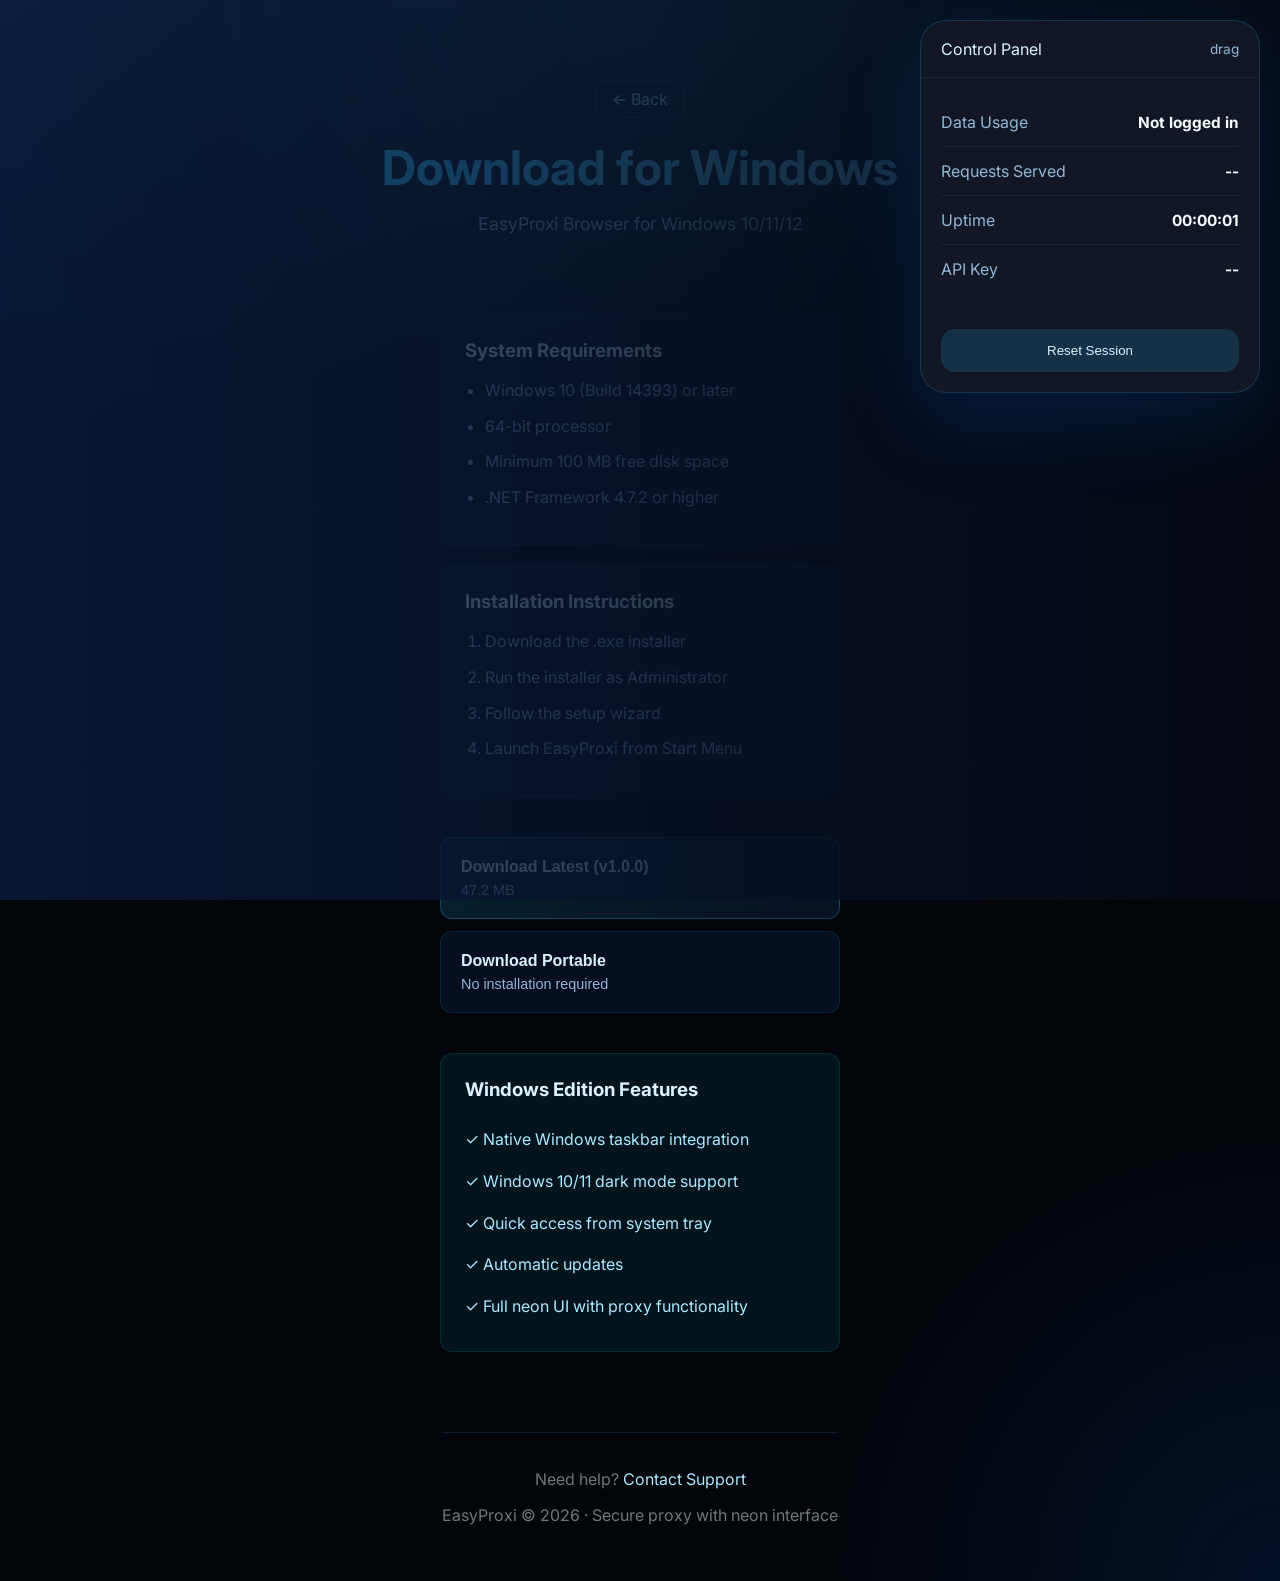
<file: WinDownload.html>
<!DOCTYPE html>
<html lang="en">
<head>
  <meta charset="UTF-8" />
  <meta name="viewport" content="width=device-width, initial-scale=1.0" />
  <title>Download EasyProxi for Windows</title>
  <link rel="preconnect" href="https://fonts.googleapis.com" />
  <link rel="preconnect" href="https://fonts.gstatic.com" crossorigin />
  <link href="https://fonts.googleapis.com/css2?family=Inter:wght@400;500;600;700;800&display=swap" rel="stylesheet" />
  <link rel="stylesheet" href="style.css" />
</head>
<body>
  <div class="platform-download">
    <div class="download-header">
      <a href="/" class="back-link">← Back</a>
      <h1>Download for Windows</h1>
      <p>EasyProxi Browser for Windows 10/11/12</p>
    </div>

    <div class="download-content">
      <div class="system-info">
        <div class="info-card">
          <h3>System Requirements</h3>
          <ul>
            <li>Windows 10 (Build 14393) or later</li>
            <li>64-bit processor</li>
            <li>Minimum 100 MB free disk space</li>
            <li>.NET Framework 4.7.2 or higher</li>
          </ul>
        </div>

        <div class="info-card">
          <h3>Installation Instructions</h3>
          <ol>
            <li>Download the .exe installer</li>
            <li>Run the installer as Administrator</li>
            <li>Follow the setup wizard</li>
            <li>Launch EasyProxi from Start Menu</li>
          </ol>
        </div>
      </div>

      <div class="download-buttons">
        <button class="download-btn primary" data-version="latest">
          <span class="btn-label">Download Latest (v1.0.0)</span>
          <span class="btn-size">47.2 MB</span>
        </button>
        <button class="download-btn">
          <span class="btn-label">Download Portable</span>
          <span class="btn-size">No installation required</span>
        </button>
      </div>

      <div class="features-list">
        <h3>Windows Edition Features</h3>
        <ul>
          <li>✓ Native Windows taskbar integration</li>
          <li>✓ Windows 10/11 dark mode support</li>
          <li>✓ Quick access from system tray</li>
          <li>✓ Automatic updates</li>
          <li>✓ Full neon UI with proxy functionality</li>
        </ul>
      </div>
    </div>

    <footer class="download-footer">
      <p>Need help? <a href=\"mailto:support@easyproxi.local\">Contact Support</a></p>
      <p>EasyProxi &copy; 2026 · Secure proxy with neon interface</p>
    </footer>
  </div>

  <div class="overlay-panel" id="overlayPanel">
    <div class="overlay-header">
      <span>Control Panel</span>
      <span class="drag-hint">drag</span>
    </div>
    <div class="overlay-content">
      <div class="stat-row"><span>Data Usage</span><strong id="dataUsage">0 MB / 500 MB</strong></div>
      <div class="stat-row"><span>Requests Served</span><strong id="requestsServed">0</strong></div>
      <div class="stat-row"><span>Uptime</span><strong id="uptime">00:00:00</strong></div>
      <div class="stat-row"><span>API Key</span><strong id="apiKey">GENERATING...</strong></div>
    </div>
    <div class="overlay-footer">
      <button type="button" id="resetButton">Reset Session</button>
    </div>
  </div>

  <script src="script.js"></script>
  <script>
    document.querySelectorAll('.download-btn').forEach(btn => {
      btn.addEventListener('click', () => {
        alert('Download starting...\n\nIn production, this would download the Windows installer.\n\nVersion: ' + (btn.classList.contains('primary') ? 'Latest v1.0.0' : 'Portable'));
      });
    });
  </script>
</body>
</html>
</file>
<file: style.css>
:root {
  color-scheme: dark;
  font-family: 'Inter', system-ui, -apple-system, BlinkMacSystemFont, 'Segoe UI', sans-serif;
  background: #05080f;
  color: #e7f2ff;
  --surface: rgba(10, 20, 40, 0.92);
  --surface-strong: rgba(12, 24, 50, 0.98);
  --glow: #2dc4ff;
  --glow-soft: rgba(45, 196, 255, 0.16);
  --text-muted: #94b5d5;
  --border: rgba(53, 105, 172, 0.22);
}

* {
  box-sizing: border-box;
}

html, body {
  margin: 0;
  min-height: 100%;
  scroll-behavior: smooth;
}

body {
  background: radial-gradient(circle at top, rgba(45, 196, 255, 0.14), transparent 28%),
              radial-gradient(circle at bottom right, rgba(25, 110, 255, 0.12), transparent 22%),
              #02050a;
}

body::before {
  content: '';
  position: fixed;
  inset: 0;
  background: linear-gradient(170deg, rgba(76, 198, 255, 0.04), transparent 40%),
              linear-gradient(to right, rgba(11, 30, 67, 0.72), rgba(5, 10, 20, 0.92));
  pointer-events: none;
}

.browser-container {
  position: relative;
  min-height: 100vh;
  display: flex;
  flex-direction: column;
}

.browser-toolbar {
  display: flex;
  align-items: center;
  gap: 12px;
  padding: 12px 20px;
  background: rgba(8, 18, 40, 0.95);
  border-bottom: 1px solid var(--border);
  backdrop-filter: blur(20px);
}

.nav-buttons {
  display: flex;
  gap: 8px;
}

.nav-btn {
  width: 32px;
  height: 32px;
  border: none;
  border-radius: 6px;
  background: rgba(45, 196, 255, 0.1);
  color: #abe9ff;
  font-size: 16px;
  cursor: pointer;
  transition: background 0.2s ease;
}

.nav-btn:hover:not(:disabled) {
  background: rgba(45, 196, 255, 0.2);
}

.nav-btn:disabled {
  opacity: 0.4;
  cursor: not-allowed;
}

.url-form {
  flex: 1;
  display: flex;
  gap: 8px;
  max-width: 600px;
}

.url-form input {
  flex: 1;
  padding: 10px 16px;
  border: 1px solid rgba(45, 196, 255, 0.24);
  border-radius: 20px;
  background: rgba(8, 18, 35, 0.98);
  color: #eef6ff;
  font-size: 14px;
  outline: none;
  box-shadow: 0 0 20px rgba(45, 196, 255, 0.08);
  transition: border-color 0.25s ease;
}

.url-form input:focus {
  border-color: rgba(45, 196, 255, 0.65);
}

.url-form input::placeholder {
  color: rgba(207, 229, 255, 0.56);
}

.go-btn {
  padding: 10px 20px;
  border: none;
  border-radius: 20px;
  background: linear-gradient(135deg, #2dc4ff, #3c80ff);
  color: #061122;
  font-weight: 600;
  cursor: pointer;
  transition: transform 0.2s ease;
}

.go-btn:hover {
  transform: translateY(-1px);
}

#browserFrame {
  flex: 1;
  width: 100%;
  border: none;
  background: #fff;
}

/* Main Page Styles */
.main-page {
  min-height: 100vh;
  display: flex;
  flex-direction: column;
}

.main-header {
  background: rgba(8, 18, 40, 0.95);
  border-bottom: 1px solid var(--border);
  backdrop-filter: blur(20px);
  position: sticky;
  top: 0;
  z-index: 10;
}

.header-content {
  max-width: 1200px;
  margin: 0 auto;
  padding: 16px 20px;
  display: flex;
  align-items: center;
  justify-content: space-between;
  width: 100%;
}

.logo-section {
  display: flex;
  align-items: center;
  gap: 12px;
}

.logo-ring-small {
  width: 32px;
  height: 32px;
  border-radius: 50%;
  border: 2px solid rgba(45, 196, 255, 0.5);
  box-shadow: 0 0 20px rgba(45, 196, 255, 0.28);
}

.logo-section h1 {
  margin: 0;
  font-size: 1.25rem;
  background: linear-gradient(135deg, #2dc4ff, #69d4ff);
  -webkit-background-clip: text;
  -webkit-text-fill-color: transparent;
  background-clip: text;
}

.header-nav {
  display: flex;
  align-items: center;
  gap: 12px;
}

.header-nav a {
  padding: 8px 16px;
  border-radius: 6px;
  text-decoration: none;
  color: #abe9ff;
  background: rgba(45, 196, 255, 0.1);
  border: 1px solid rgba(45, 196, 255, 0.2);
  transition: all 0.2s ease;
  font-size: 0.9rem;
}

.header-nav a:hover {
  background: rgba(45, 196, 255, 0.2);
  border-color: rgba(45, 196, 255, 0.4);
}

.download-link {
  background: linear-gradient(135deg, #2dc4ff, #3c80ff) !important;
  color: #061122 !important;
  font-weight: 600;
  border: none !important;
}

.download-link:hover {
  box-shadow: 0 8px 20px rgba(45, 196, 255, 0.25);
  transform: translateY(-2px);
}

.hero {
  max-width: 1200px;
  margin: 60px auto 40px;
  padding: 0 20px;
  text-align: center;
}

.hero-content h2 {
  font-size: clamp(1.8rem, 5vw, 3rem);
  margin: 0 0 16px;
  background: linear-gradient(135deg, #2dc4ff, #69d4ff);
  -webkit-background-clip: text;
  -webkit-text-fill-color: transparent;
  background-clip: text;
  line-height: 1.2;
}

.hero-content p {
  font-size: 1.1rem;
  color: var(--text-muted);
  max-width: 600px;
  margin: 0 auto 28px;
}

.cta-btn {
  display: inline-block;
  padding: 14px 32px;
  background: linear-gradient(135deg, #2dc4ff, #3c80ff);
  color: #061122;
  border: none;
  border-radius: 24px;
  font-weight: 700;
  text-decoration: none;
  cursor: pointer;
  transition: all 0.2s ease;
}

.cta-btn:hover {
  transform: translateY(-2px);
  box-shadow: 0 12px 32px rgba(45, 196, 255, 0.25);
}

.try-proxy {
  max-width: 800px;
  margin: 40px auto;
  padding: 40px 20px;
}

.proxy-input-card {
  background: rgba(8, 18, 35, 0.87);
  border: 1px solid rgba(45, 196, 255, 0.18);
  border-radius: 16px;
  padding: 28px;
  text-align: center;
}

.proxy-input-card h3 {
  margin-top: 0;
  font-size: 1.25rem;
  color: #d9f2ff;
}

.proxy-form {
  display: flex;
  gap: 8px;
  margin: 20px 0;
}

.proxy-form input {
  flex: 1;
  padding: 12px 18px;
  border: 1px solid rgba(45, 196, 255, 0.24);
  border-radius: 20px;
  background: rgba(8, 18, 35, 0.98);
  color: #eef6ff;
  font-size: 0.95rem;
  outline: none;
}

.proxy-form input:focus {
  border-color: rgba(45, 196, 255, 0.65);
}

.proxy-form input::placeholder {
  color: rgba(207, 229, 255, 0.56);
}

.proxy-submit-btn {
  padding: 12px 28px;
  background: linear-gradient(135deg, #2dc4ff, #3c80ff);
  color: #061122;
  border: none;
  border-radius: 20px;
  font-weight: 600;
  cursor: pointer;
  transition: all 0.2s ease;
}

.proxy-submit-btn:hover {
  transform: translateY(-1px);
  box-shadow: 0 8px 20px rgba(45, 196, 255, 0.2);
}

.proxy-hint {
  margin: 12px 0 0;
  color: var(--text-muted);
  font-size: 0.9rem;
}

.features {
  max-width: 1200px;
  margin: 60px auto;
  padding: 0 20px;
}

.features h2 {
  text-align: center;
  font-size: 2rem;
  margin-bottom: 40px;
  background: linear-gradient(135deg, #2dc4ff, #69d4ff);
  -webkit-background-clip: text;
  -webkit-text-fill-color: transparent;
  background-clip: text;
}

.features-grid {
  display: grid;
  grid-template-columns: repeat(auto-fit, minmax(280px, 1fr));
  gap: 24px;
}

.feature-card {
  background: rgba(8, 18, 35, 0.87);
  border: 1px solid rgba(45, 196, 255, 0.12);
  border-radius: 16px;
  padding: 28px;
  text-align: center;
  transition: all 0.2s ease;
}

.feature-card:hover {
  border-color: rgba(45, 196, 255, 0.3);
  box-shadow: 0 12px 32px rgba(45, 196, 255, 0.1);
}

.feature-icon {
  font-size: 2.5rem;
  margin-bottom: 12px;
}

.feature-card h3 {
  margin: 12px 0;
  font-size: 1.25rem;
  color: #d9f2ff;
}

.feature-card p {
  margin: 0;
  color: var(--text-muted);
  line-height: 1.6;
}

.about {
  max-width: 900px;
  margin: 60px auto;
  padding: 0 20px;
}

.about-container {
  background: rgba(8, 18, 35, 0.87);
  border: 1px solid rgba(45, 196, 255, 0.12);
  border-radius: 16px;
  padding: 40px;
}

.about h2 {
  font-size: 1.8rem;
  margin-top: 0;
  color: #d9f2ff;
}

.about p {
  color: var(--text-muted);
  line-height: 1.8;
}

.about-list {
  margin: 20px 0;
  padding-left: 20px;
  color: var(--text-muted);
}

.about-list li {
  margin-bottom: 8px;
  color: #abe9ff;
}

.cta-section {
  max-width: 1200px;
  margin: 60px auto;
  padding: 40px 20px;
  text-align: center;
  background: rgba(45, 196, 255, 0.08);
  border-radius: 16px;
}

.cta-section h2 {
  font-size: 1.8rem;
  margin-bottom: 12px;
  color: #d9f2ff;
}

.cta-section p {
  color: var(--text-muted);
  margin-bottom: 24px;
}

.cta-download-btn {
  display: inline-block;
  padding: 14px 32px;
  background: linear-gradient(135deg, #2dc4ff, #3c80ff);
  color: #061122;
  border: none;
  border-radius: 24px;
  font-weight: 700;
  text-decoration: none;
  cursor: pointer;
  transition: all 0.2s ease;
}

.cta-download-btn:hover {
  transform: translateY(-2px);
  box-shadow: 0 12px 32px rgba(45, 196, 255, 0.25);
}

.main-footer {
  margin-top: 60px;
  padding: 24px 20px;
  text-align: center;
  color: rgba(255, 255, 255, 0.45);
  border-top: 1px solid var(--border);
}

/* Platform Download Page Styles */
.platform-download {
  min-height: 100vh;
  display: flex;
  flex-direction: column;
  padding: 20px;
}

.download-header {
  max-width: 900px;
  margin: 40px auto;
  text-align: center;
  padding: 20px 0;
}

.back-link {
  display: inline-block;
  margin-bottom: 20px;
  color: #abe9ff;
  text-decoration: none;
  padding: 8px 16px;
  border: 1px solid rgba(45, 196, 255, 0.2);
  border-radius: 6px;
  transition: all 0.2s ease;
}

.back-link:hover {
  background: rgba(45, 196, 255, 0.1);
  border-color: rgba(45, 196, 255, 0.4);
}

.download-header h1 {
  font-size: clamp(1.8rem, 5vw, 2.5rem);
  margin: 16px 0 8px;
  background: linear-gradient(135deg, #2dc4ff, #69d4ff);
  -webkit-background-clip: text;
  -webkit-text-fill-color: transparent;
  background-clip: text;
}

.download-header p {
  color: var(--text-muted);
  margin: 0;
  font-size: 1.1rem;
}

.download-content {
  max-width: 900px;
  margin: 0 auto 40px;
  flex: 1;
}

.system-info {
  display: grid;
  grid-template-columns: repeat(auto-fit, minmax(400px, 1fr));
  gap: 20px;
  margin-bottom: 40px;
}

.info-card {
  background: rgba(8, 18, 35, 0.87);
  border: 1px solid rgba(45, 196, 255, 0.12);
  border-radius: 12px;
  padding: 24px;
}

.info-card h3 {
  margin-top: 0;
  color: #d9f2ff;
  margin-bottom: 16px;
}

.info-card ul,
.info-card ol {
  margin: 0;
  padding-left: 20px;
  color: var(--text-muted);
}

.info-card li {
  margin-bottom: 10px;
  line-height: 1.6;
}

.download-buttons {
  display: flex;
  flex-direction: column;
  gap: 12px;
  margin-bottom: 40px;
}

.download-btn {
  display: flex;
  flex-direction: column;
  align-items: flex-start;
  gap: 6px;
  padding: 20px;
  background: rgba(8, 18, 35, 0.87);
  border: 1px solid rgba(45, 196, 255, 0.12);
  border-radius: 12px;
  cursor: pointer;
  transition: all 0.2s ease;
  text-align: left;
}

.download-btn:hover {
  background: rgba(8, 18, 35, 0.95);
  border-color: rgba(45, 196, 255, 0.3);
  transform: translateX(4px);
}

.download-btn.primary {
  background: linear-gradient(135deg, rgba(45, 196, 255, 0.15), rgba(60, 128, 255, 0.1));
  border-color: rgba(45, 196, 255, 0.25);
}

.download-btn.primary:hover {
  background: linear-gradient(135deg, rgba(45, 196, 255, 0.25), rgba(60, 128, 255, 0.15));
}

.btn-label {
  color: #d9f2ff;
  font-weight: 600;
  font-size: 1rem;
}

.btn-size {
  color: var(--text-muted);
  font-size: 0.9rem;
}

.features-list {
  background: rgba(45, 196, 255, 0.08);
  border: 1px solid rgba(45, 196, 255, 0.12);
  border-radius: 12px;
  padding: 24px;
}

.features-list h3 {
  margin-top: 0;
  color: #d9f2ff;
}

.features-list ul {
  margin: 0;
  padding-left: 0;
  list-style: none;
  color: var(--text-muted);
}

.features-list li {
  padding: 8px 0;
  line-height: 1.6;
  color: #abe9ff;
}

.download-footer {
  max-width: 900px;
  margin: 40px auto 0;
  padding: 20px 0;
  text-align: center;
  color: rgba(255, 255, 255, 0.45);
  border-top: 1px solid var(--border);
}

.download-footer a {
  color: #abe9ff;
  text-decoration: none;
  transition: color 0.2s ease;
}

.download-footer a:hover {
  color: #2dc4ff;
}

.overlay-panel {
  position: fixed;
  top: 20px;
  right: 20px;
  width: min(340px, calc(100vw - 40px));
  border-radius: 26px;
  background: rgba(20, 25, 40, 0.95);
  border: 1px solid rgba(45, 196, 255, 0.18);
  box-shadow: 0 32px 80px rgba(19, 97, 200, 0.18);
  backdrop-filter: blur(24px);
  z-index: 99999;
  cursor: grab;
  user-select: none;
  -webkit-user-select: none;
  -moz-user-select: none;
}

.overlay-panel:active {
  cursor: grabbing;
}

.overlay-header {
  display: flex;
  justify-content: space-between;
  align-items: center;
  padding: 18px 20px;
  border-bottom: 1px solid rgba(255,255,255,0.06);
  color: #d9f2ff;
}

.drag-hint {
  font-size: 0.85rem;
  color: var(--text-muted);
}

.overlay-content {
  padding: 20px;
}

.stat-row {
  display: flex;
  justify-content: space-between;
  align-items: center;
  padding: 14px 0;
  border-bottom: 1px solid rgba(255,255,255,0.06);
}

.stat-row:last-child {
  border-bottom: none;
}

.stat-row span {
  color: var(--text-muted);
}

.stat-row strong {
  color: #f5fbff;
  font-size: 0.96rem;
}

.overlay-footer {
  padding: 16px 20px 20px;
}

#resetButton {
  width: 100%;
  padding: 14px 18px;
  border: none;
  border-radius: 14px;
  background: rgba(45, 196, 255, 0.15);
  color: #d7f3ff;
  cursor: pointer;
  transition: background 0.25s ease;
}

#resetButton:hover {
  background: rgba(45, 196, 255, 0.26);
}

/* Responsive Design */
@media (max-width: 768px) {
  .browser-toolbar {
    flex-direction: column;
    gap: 12px;
    padding: 12px 16px;
  }

  .nav-buttons {
    order: 1;
    justify-content: center;
  }

  .url-form {
    order: 2;
    width: 100%;
    max-width: none;
  }

  .overlay-panel {
    top: auto;
    bottom: 20px;
    right: 20px;
    left: 20px;
    width: auto;
  }
}

@media (max-width: 480px) {
  .browser-toolbar {
    padding: 8px 12px;
  }

  .nav-btn {
    width: 28px;
    height: 28px;
    font-size: 14px;
  }

  .url-form input {
    font-size: 13px;
    padding: 8px 12px;
  }

  .go-btn {
    padding: 8px 16px;
    font-size: 13px;
  }
}

/* Download Page Styles */
.download-page {
  min-height: 100vh;
  display: flex;
  flex-direction: column;
  align-items: center;
  justify-content: center;
  padding: 40px 20px;
  background: inherit;
}

.download-header {
  text-align: center;
  margin-bottom: 60px;
}

.download-header h1 {
  font-size: clamp(2rem, 4vw, 3rem);
  margin: 0 0 16px;
  background: linear-gradient(135deg, #2dc4ff, #69d4ff);
  -webkit-background-clip: text;
  -webkit-text-fill-color: transparent;
  background-clip: text;
}

.download-header p {
  color: var(--text-muted);
  font-size: 1.1rem;
  max-width: 500px;
  margin: 0 auto;
}

.download-options {
  display: grid;
  grid-template-columns: repeat(auto-fit, minmax(280px, 1fr));
  gap: 24px;
  max-width: 900px;
  width: 100%;
  margin-bottom: 60px;
}

.platform-btn {
  display: flex;
  align-items: center;
  gap: 20px;
  padding: 24px;
  border: 1px solid var(--border);
  border-radius: 16px;
  background: rgba(8, 18, 35, 0.87);
  color: #e7f2ff;
  cursor: pointer;
  transition: transform 0.2s ease, box-shadow 0.2s ease, border-color 0.2s ease;
  text-align: left;
}

.platform-btn:hover {
  transform: translateY(-4px);
  box-shadow: 0 20px 40px rgba(45, 196, 255, 0.15);
  border-color: rgba(45, 196, 255, 0.3);
}

.platform-icon {
  font-size: 2rem;
  width: 60px;
  height: 60px;
  display: flex;
  align-items: center;
  justify-content: center;
  border-radius: 12px;
  background: rgba(45, 196, 255, 0.1);
}

.platform-info h3 {
  margin: 0 0 4px;
  font-size: 1.25rem;
}

.platform-info p {
  margin: 0;
  color: var(--text-muted);
  font-size: 0.95rem;
}

.back-section {
  text-align: center;
}

.back-btn {
  display: inline-flex;
  align-items: center;
  gap: 8px;
  padding: 12px 24px;
  border: 1px solid rgba(45, 196, 255, 0.3);
  border-radius: 24px;
  background: rgba(45, 196, 255, 0.1);
  color: #abe9ff;
  text-decoration: none;
  font-weight: 500;
  transition: background 0.2s ease, transform 0.2s ease;
}

.back-btn:hover {
  background: rgba(45, 196, 255, 0.2);
  transform: translateY(-2px);
}

@media (max-width: 860px) {
  .section-glow {
    grid-template-columns: 1fr;
  }

  .about-section {
    grid-template-columns: 1fr;
  }

  .download-section {
    flex-direction: column;
    align-items: stretch;
  }

  .main-nav {
    justify-content: center;
  }
}

@media (max-width: 640px) {
  .hero-panel {
    padding: 22px;
  }

  .proxy-form input,
  .proxy-form button,
  .download-btn {
    width: 100%;
  }

  .overlay-panel {
    right: 16px;
    top: 24px;
  }
}

/* Donation Page Styles */
.donation-section {
  max-width: 800px;
  margin: 60px auto;
  padding: 40px 20px;
  text-align: center;
  background: rgba(8, 18, 35, 0.87);
  border: 1px solid rgba(45, 196, 255, 0.12);
  border-radius: 16px;
}

.donation-section h2 {
  font-size: 2rem;
  margin-bottom: 20px;
  background: linear-gradient(135deg, #2dc4ff, #69d4ff);
  -webkit-background-clip: text;
  -webkit-text-fill-color: transparent;
  background-clip: text;
}

.donation-buttons {
  display: grid;
  grid-template-columns: repeat(auto-fit, minmax(120px, 1fr));
  gap: 16px;
  margin: 30px 0;
}

.donate-btn {
  display: inline-block;
  padding: 16px 20px;
  background: linear-gradient(135deg, #2dc4ff, #3c80ff);
  color: #061122;
  border: none;
  border-radius: 12px;
  font-weight: 600;
  text-decoration: none;
  cursor: pointer;
  transition: all 0.2s ease;
  text-align: center;
}

.donate-btn:hover {
  transform: translateY(-2px);
  box-shadow: 0 8px 20px rgba(45, 196, 255, 0.25);
}

/* Action buttons for landing page */
.action-buttons {
  display: flex;
  gap: 16px;
  justify-content: center;
  flex-wrap: wrap;
}

.action-buttons .download-btn,
.action-buttons .donate-btn {
  display: inline-block;
  padding: 14px 32px;
  border-radius: 24px;
  font-weight: 600;
  text-decoration: none;
  cursor: pointer;
  transition: all 0.2s ease;
  text-align: center;
}

.action-buttons .download-btn {
  background: linear-gradient(135deg, #2dc4ff, #3c80ff);
  color: #061122;
  border: none;
}

.action-buttons .download-btn:hover {
  transform: translateY(-2px);
  box-shadow: 0 12px 32px rgba(45, 196, 255, 0.25);
}
</file>
